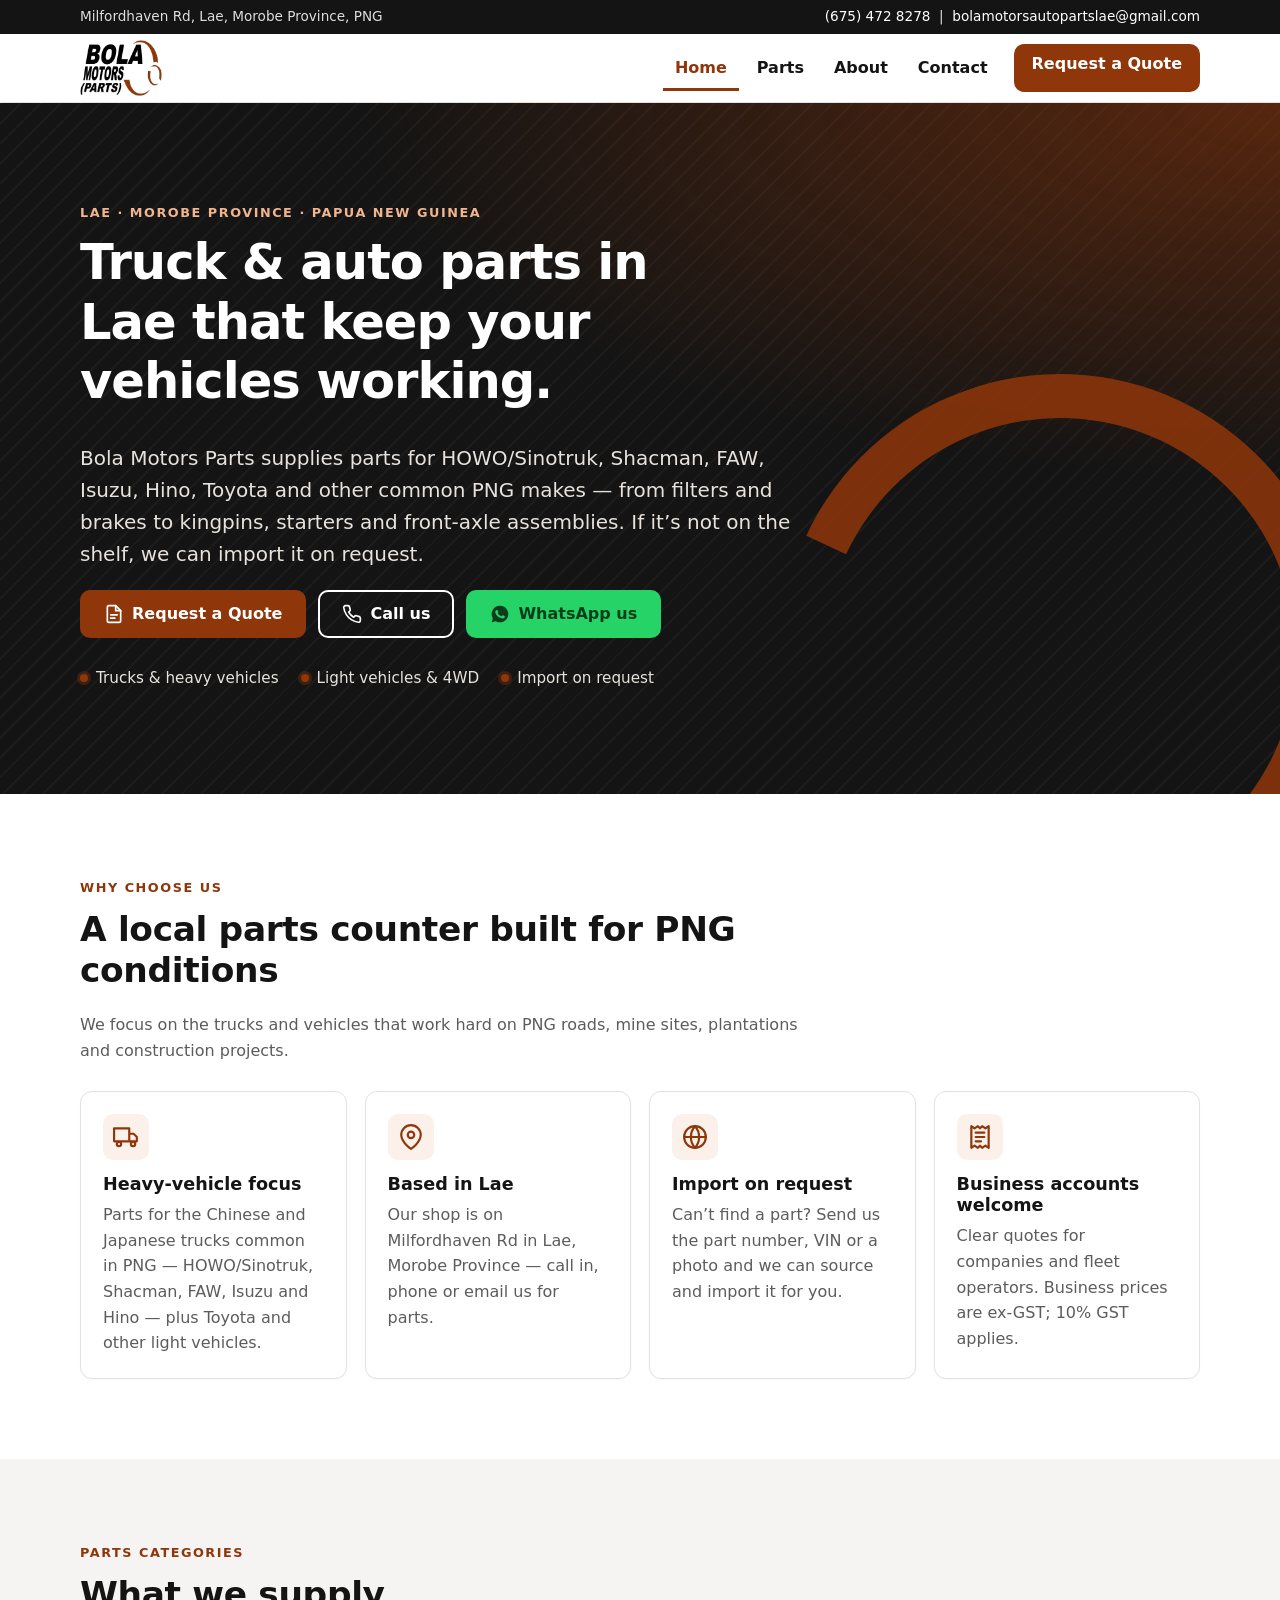
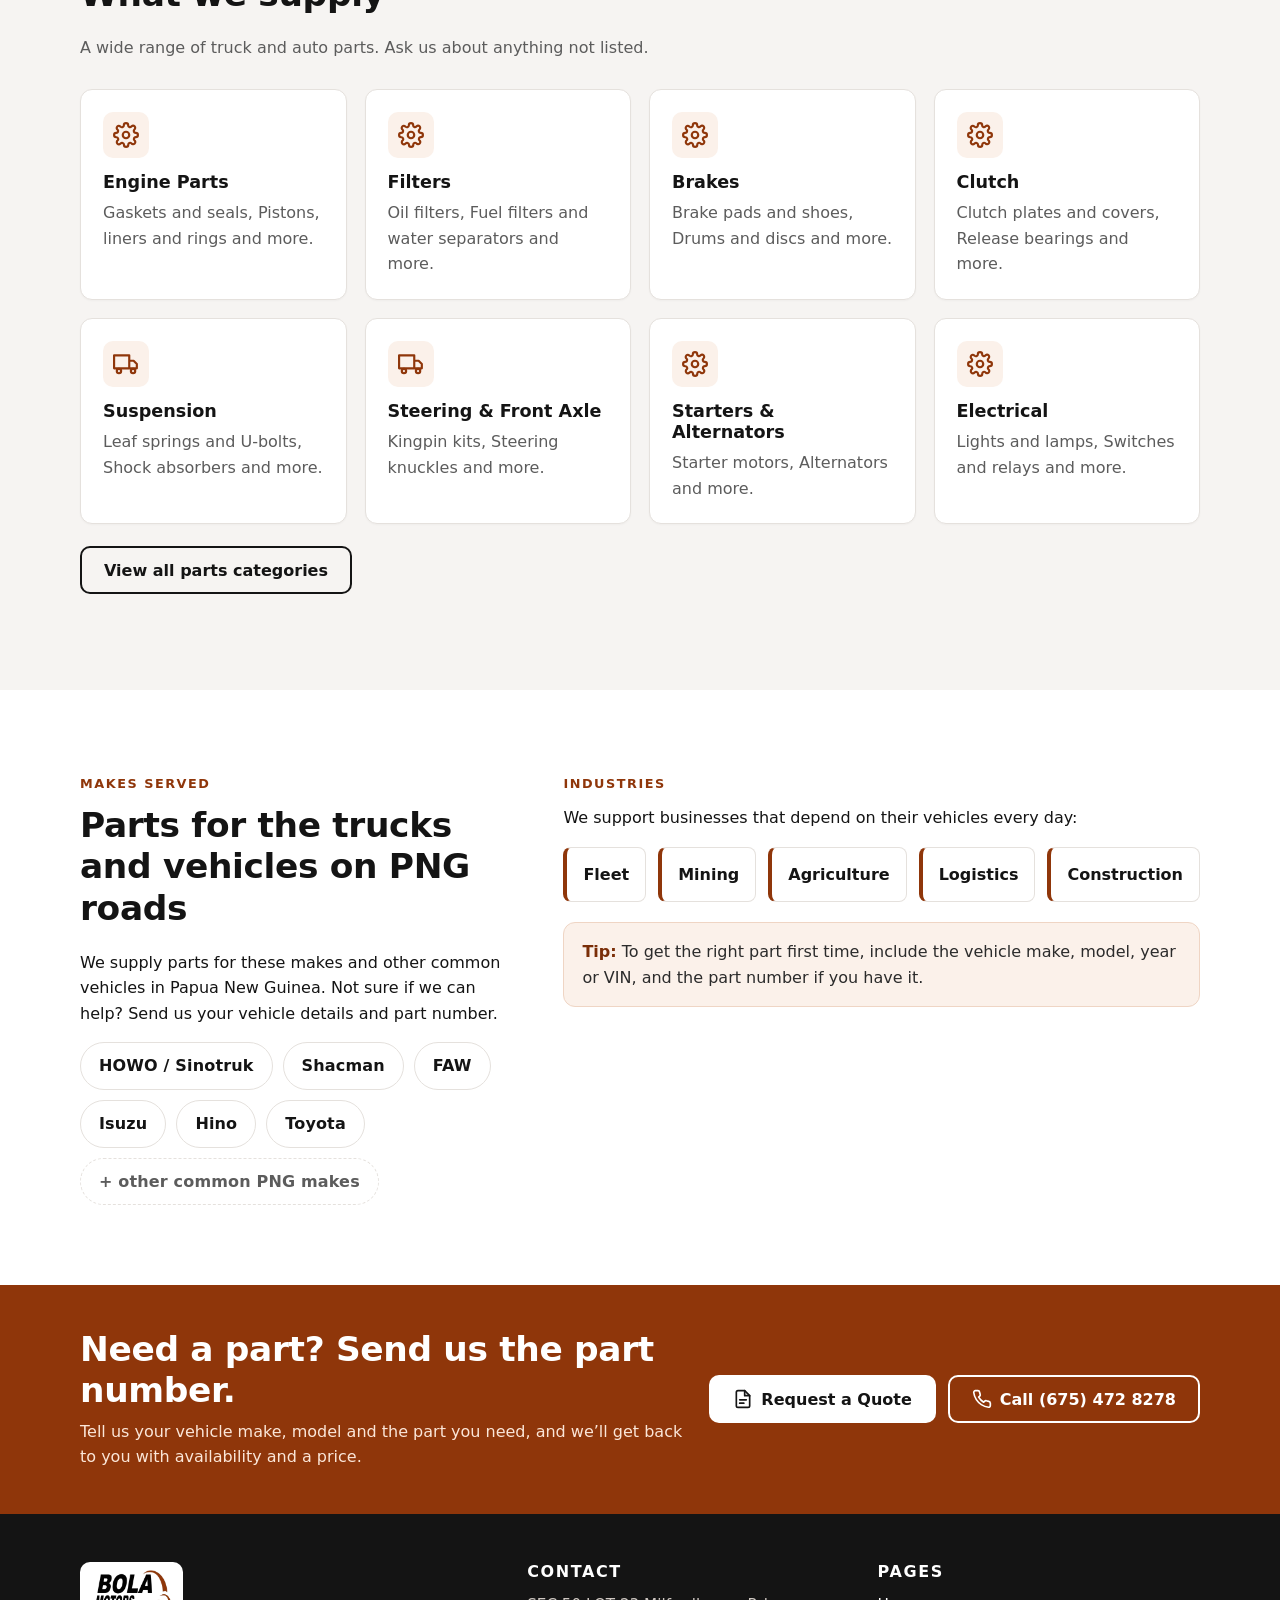
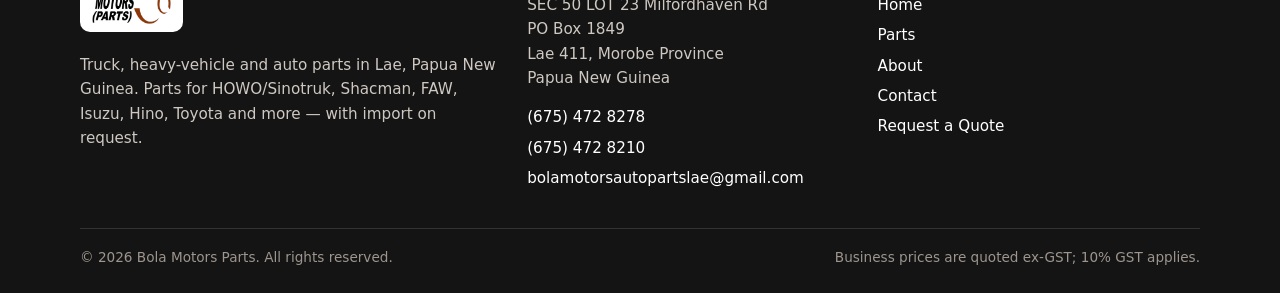
<file: index.html>
<!DOCTYPE html>
<html lang="en">
<head>
<meta charset="utf-8">
<meta name="viewport" content="width=device-width, initial-scale=1">
<title>Bola Motors Parts | Truck &amp; Auto Parts in Lae, PNG</title>
<meta name="description" content="Truck, heavy-vehicle and auto parts in Lae, Papua New Guinea. HOWO/Sinotruk, Shacman, FAW, Isuzu, Hino and Toyota parts. Filters, brakes, clutch, suspension, kingpins and more. Request a quote today.">
<link rel="canonical" href="https://whj23china.github.io/bola-motors-parts/">
<meta name="theme-color" content="#8f360a">
<meta name="robots" content="index,follow">
<meta name="geo.region" content="PG-MPL">
<meta name="geo.placename" content="Lae">
<meta property="og:type" content="website">
<meta property="og:site_name" content="Bola Motors Parts">
<meta property="og:title" content="Bola Motors Parts | Truck &amp; Auto Parts in Lae, PNG">
<meta property="og:description" content="Truck, heavy-vehicle and auto parts in Lae, Papua New Guinea. HOWO/Sinotruk, Shacman, FAW, Isuzu, Hino and Toyota parts. Filters, brakes, clutch, suspension, kingpins and more. Request a quote today.">
<meta property="og:url" content="https://whj23china.github.io/bola-motors-parts/">
<meta property="og:image" content="https://whj23china.github.io/bola-motors-parts/assets/og-image.jpg">
<meta property="og:image:width" content="1200">
<meta property="og:image:height" content="630">
<meta property="og:image:alt" content="Bola Motors Parts logo">
<meta property="og:locale" content="en_PG">
<meta name="twitter:card" content="summary_large_image">
<meta name="twitter:title" content="Bola Motors Parts | Truck &amp; Auto Parts in Lae, PNG">
<meta name="twitter:description" content="Truck, heavy-vehicle and auto parts in Lae, Papua New Guinea. HOWO/Sinotruk, Shacman, FAW, Isuzu, Hino and Toyota parts. Filters, brakes, clutch, suspension, kingpins and more. Request a quote today.">
<meta name="twitter:image" content="https://whj23china.github.io/bola-motors-parts/assets/og-image.jpg">
<link rel="icon" href="favicon.ico" sizes="any">
<link rel="icon" type="image/png" sizes="32x32" href="assets/favicon-32.png">
<link rel="apple-touch-icon" href="apple-touch-icon.png">
<link rel="manifest" href="site.webmanifest">
<link rel="stylesheet" href="css/styles.css">
<script type="application/ld+json">{"@context": "https://schema.org", "@type": "AutoPartsStore", "@id": "https://whj23china.github.io/bola-motors-parts/#store", "name": "Bola Motors Parts", "url": "https://whj23china.github.io/bola-motors-parts/", "logo": "https://whj23china.github.io/bola-motors-parts/assets/logo.png", "image": "https://whj23china.github.io/bola-motors-parts/assets/og-image.jpg", "description": "Truck, heavy-vehicle and auto parts supplier in Lae, Papua New Guinea. Parts for HOWO/Sinotruk, Shacman, FAW, Isuzu, Hino, Toyota and other common makes. Import on request.", "telephone": ["+675 472 8278", "+675 472 8210"], "email": "bolamotorsautopartslae@gmail.com", "address": {"@type": "PostalAddress", "streetAddress": "SEC 50 LOT 23 Milfordhaven Rd", "postOfficeBoxNumber": "PO Box 1849", "addressLocality": "Lae", "addressRegion": "Morobe Province", "postalCode": "411", "addressCountry": "PG"}, "areaServed": {"@type": "Country", "name": "Papua New Guinea"}, "currenciesAccepted": "PGK", "openingHoursSpecification": [{"@type": "OpeningHoursSpecification", "dayOfWeek": ["Monday","Tuesday","Wednesday","Thursday","Friday","Saturday"], "opens": "08:00", "closes": "17:00"}], "hasMap": "https://www.google.com/maps/search/?api=1&query=Milfordhaven+Rd+Lae+Papua+New+Guinea", "contactPoint": [{"@type": "ContactPoint", "contactType": "sales", "telephone": "+675 472 8278", "email": "bolamotorsautopartslae@gmail.com", "areaServed": "PG", "availableLanguage": "English"}], "knowsAbout": ["Truck parts", "Heavy vehicle parts", "Auto parts", "HOWO Sinotruk parts", "Shacman parts", "FAW parts", "Isuzu parts", "Hino parts", "Toyota parts"]}</script>
</head>
<body>
<a class="skip-link" href="#main">Skip to main content</a>
<div class="topbar"><div class="container">
<span class="tb-loc">Milfordhaven Rd, Lae, Morobe Province, PNG</span>
<span><a href="tel:+6754728278">(675) 472 8278</a> &nbsp;|&nbsp; <a href="mailto:bolamotorsautopartslae@gmail.com">bolamotorsautopartslae@gmail.com</a></span>
</div></div>
<header class="site-header">
<div class="container">
<a class="brand" href="index.html" aria-label="Bola Motors Parts home">
<picture><source srcset="assets/logo.webp" type="image/webp"><img src="assets/logo.png" alt="Bola Motors (Parts)" width="520" height="356"></picture>
</a>
<button class="nav-toggle" type="button" aria-expanded="false" aria-controls="site-nav"><span class="bars" aria-hidden="true"></span><span>Menu</span></button>
<nav id="site-nav" class="site-nav" aria-label="Main">
<ul>
<li><a href="index.html" aria-current="page">Home</a></li><li><a href="parts.html">Parts</a></li><li><a href="about.html">About</a></li><li><a href="contact.html">Contact</a></li>
<li class="nav-cta"><a class="btn btn-primary" href="quote.html">Request a Quote</a></li>
</ul>
</nav>
</div>
</header>
<main id="main">
<section class="hero" aria-labelledby="hero-title">
<div class="container">
<span class="eyebrow">Lae &middot; Morobe Province &middot; Papua New Guinea</span>
<h1 id="hero-title">Truck &amp; auto parts in Lae that keep your vehicles working.</h1>
<p class="lead">Bola Motors Parts supplies parts for HOWO/Sinotruk, Shacman, FAW, Isuzu, Hino, Toyota and other common PNG makes &mdash; from filters and brakes to kingpins, starters and front-axle assemblies. If it&rsquo;s not on the shelf, we can import it on request.</p>
<div class="btn-row">
<a class="btn btn-primary" href="quote.html"><svg viewBox="0 0 24 24" fill="none" stroke="currentColor" stroke-width="2" stroke-linecap="round" stroke-linejoin="round" aria-hidden="true"><path d="M14 2H6a2 2 0 0 0-2 2v16a2 2 0 0 0 2 2h12a2 2 0 0 0 2-2V8z"/><path d="M14 2v6h6M8 13h8M8 17h5"/></svg>Request a Quote</a>
<a class="btn btn-ghost-light" href="tel:+6754728278"><svg viewBox="0 0 24 24" fill="none" stroke="currentColor" stroke-width="2" stroke-linecap="round" stroke-linejoin="round" aria-hidden="true"><path d="M22 16.9v3a2 2 0 0 1-2.2 2 19.8 19.8 0 0 1-8.6-3.1 19.5 19.5 0 0 1-6-6A19.8 19.8 0 0 1 2.1 4.2 2 2 0 0 1 4.1 2h3a2 2 0 0 1 2 1.7c.1.9.4 1.8.7 2.7a2 2 0 0 1-.5 2.1L8 9.8a16 16 0 0 0 6 6l1.3-1.3a2 2 0 0 1 2.1-.4c.9.3 1.8.6 2.7.7a2 2 0 0 1 1.7 2z"/></svg>Call us</a>
<a class="btn btn-wa" href="https://wa.me/67579798583?text=Hello%20Bola%20Motors%20Parts%2C%20I%27d%20like%20a%20quote." target="_blank" rel="noopener"><svg viewBox="0 0 24 24" fill="currentColor" aria-hidden="true"><path d="M12 2a10 10 0 0 0-8.6 15.1L2 22l5-1.3A10 10 0 1 0 12 2zm5.2 14.1c-.2.6-1.3 1.2-1.8 1.2-.5.1-1 .2-3.3-.7-2.8-1.1-4.5-3.9-4.7-4.1-.1-.2-1.1-1.5-1.1-2.8s.7-2 1-2.3c.2-.3.5-.3.7-.3h.5c.2 0 .4 0 .6.5l.8 1.9c.1.2.1.3 0 .5l-.4.5c-.1.1-.3.3-.1.6.2.3.8 1.3 1.7 2.1 1.1 1 2.1 1.3 2.4 1.5.3.1.4.1.6-.1l.8-1c.2-.2.3-.2.6-.1l1.8.9c.3.1.5.2.5.3.1.2.1.8-.1 1.4z"/></svg>WhatsApp us</a>
</div>
<ul class="hero-facts">
<li>Trucks &amp; heavy vehicles</li>
<li>Light vehicles &amp; 4WD</li>
<li>Import on request</li>
</ul>
</div>
</section>

<section class="section" aria-labelledby="why-title">
<div class="container">
<div class="section-head">
<span class="eyebrow">Why choose us</span>
<h2 id="why-title">A local parts counter built for PNG conditions</h2>
<p>We focus on the trucks and vehicles that work hard on PNG roads, mine sites, plantations and construction projects.</p>
</div>
<div class="grid grid-4">
<div class="card"><div class="icon"><svg viewBox="0 0 24 24" fill="none" stroke="currentColor" stroke-width="2" stroke-linecap="round" stroke-linejoin="round" aria-hidden="true"><path d="M1 4h14v12H1zM15 9h4l3 3v4h-7"/><circle cx="5.5" cy="18.5" r="2"/><circle cx="18.5" cy="18.5" r="2"/></svg></div><h3>Heavy-vehicle focus</h3><p>Parts for the Chinese and Japanese trucks common in PNG &mdash; HOWO/Sinotruk, Shacman, FAW, Isuzu and Hino &mdash; plus Toyota and other light vehicles.</p></div>
<div class="card"><div class="icon"><svg viewBox="0 0 24 24" fill="none" stroke="currentColor" stroke-width="2" stroke-linecap="round" stroke-linejoin="round" aria-hidden="true"><path d="M21 10c0 7-9 13-9 13S3 17 3 10a9 9 0 0 1 18 0z"/><circle cx="12" cy="10" r="3"/></svg></div><h3>Based in Lae</h3><p>Our shop is on Milfordhaven Rd in Lae, Morobe Province &mdash; call in, phone or email us for parts.</p></div>
<div class="card"><div class="icon"><svg viewBox="0 0 24 24" fill="none" stroke="currentColor" stroke-width="2" stroke-linecap="round" stroke-linejoin="round" aria-hidden="true"><circle cx="12" cy="12" r="10"/><path d="M2 12h20M12 2a15 15 0 0 1 0 20 15 15 0 0 1 0-20z"/></svg></div><h3>Import on request</h3><p>Can&rsquo;t find a part? Send us the part number, VIN or a photo and we can source and import it for you.</p></div>
<div class="card"><div class="icon"><svg viewBox="0 0 24 24" fill="none" stroke="currentColor" stroke-width="2" stroke-linecap="round" stroke-linejoin="round" aria-hidden="true"><path d="M4 2v20l3-2 3 2 2-2 2 2 3-2 3 2V2l-3 2-3-2-2 2-2-2-3 2z"/><path d="M8 8h8M8 12h8M8 16h5"/></svg></div><h3>Business accounts welcome</h3><p>Clear quotes for companies and fleet operators. Business prices are ex-GST; 10% GST applies.</p></div>
</div>
</div>
</section>

<section class="section section-alt" aria-labelledby="cats-title">
<div class="container">
<div class="section-head">
<span class="eyebrow">Parts categories</span>
<h2 id="cats-title">What we supply</h2>
<p>A wide range of truck and auto parts. Ask us about anything not listed.</p>
</div>
<div class="grid grid-4">
<a class="card" href="parts.html#engine"><div class="icon"><svg viewBox="0 0 24 24" fill="none" stroke="currentColor" stroke-width="2" stroke-linecap="round" stroke-linejoin="round" aria-hidden="true"><circle cx="12" cy="12" r="3"/><path d="M19.4 15a1.7 1.7 0 0 0 .3 1.8l.1.1a2 2 0 1 1-2.8 2.8l-.1-.1a1.7 1.7 0 0 0-1.8-.3 1.7 1.7 0 0 0-1 1.5V21a2 2 0 1 1-4 0v-.1a1.7 1.7 0 0 0-1.1-1.5 1.7 1.7 0 0 0-1.8.3l-.1.1a2 2 0 1 1-2.8-2.8l.1-.1a1.7 1.7 0 0 0 .3-1.8 1.7 1.7 0 0 0-1.5-1H3a2 2 0 1 1 0-4h.1a1.7 1.7 0 0 0 1.5-1.1 1.7 1.7 0 0 0-.3-1.8l-.1-.1a2 2 0 1 1 2.8-2.8l.1.1a1.7 1.7 0 0 0 1.8.3H9a1.7 1.7 0 0 0 1-1.5V3a2 2 0 1 1 4 0v.1a1.7 1.7 0 0 0 1 1.5 1.7 1.7 0 0 0 1.8-.3l.1-.1a2 2 0 1 1 2.8 2.8l-.1.1a1.7 1.7 0 0 0-.3 1.8V9a1.7 1.7 0 0 0 1.5 1H21a2 2 0 1 1 0 4h-.1a1.7 1.7 0 0 0-1.5 1z"/></svg></div><h3>Engine Parts</h3><p>Gaskets and seals, Pistons, liners and rings and more.</p></a><a class="card" href="parts.html#filters"><div class="icon"><svg viewBox="0 0 24 24" fill="none" stroke="currentColor" stroke-width="2" stroke-linecap="round" stroke-linejoin="round" aria-hidden="true"><circle cx="12" cy="12" r="3"/><path d="M19.4 15a1.7 1.7 0 0 0 .3 1.8l.1.1a2 2 0 1 1-2.8 2.8l-.1-.1a1.7 1.7 0 0 0-1.8-.3 1.7 1.7 0 0 0-1 1.5V21a2 2 0 1 1-4 0v-.1a1.7 1.7 0 0 0-1.1-1.5 1.7 1.7 0 0 0-1.8.3l-.1.1a2 2 0 1 1-2.8-2.8l.1-.1a1.7 1.7 0 0 0 .3-1.8 1.7 1.7 0 0 0-1.5-1H3a2 2 0 1 1 0-4h.1a1.7 1.7 0 0 0 1.5-1.1 1.7 1.7 0 0 0-.3-1.8l-.1-.1a2 2 0 1 1 2.8-2.8l.1.1a1.7 1.7 0 0 0 1.8.3H9a1.7 1.7 0 0 0 1-1.5V3a2 2 0 1 1 4 0v.1a1.7 1.7 0 0 0 1 1.5 1.7 1.7 0 0 0 1.8-.3l.1-.1a2 2 0 1 1 2.8 2.8l-.1.1a1.7 1.7 0 0 0-.3 1.8V9a1.7 1.7 0 0 0 1.5 1H21a2 2 0 1 1 0 4h-.1a1.7 1.7 0 0 0-1.5 1z"/></svg></div><h3>Filters</h3><p>Oil filters, Fuel filters and water separators and more.</p></a><a class="card" href="parts.html#brakes"><div class="icon"><svg viewBox="0 0 24 24" fill="none" stroke="currentColor" stroke-width="2" stroke-linecap="round" stroke-linejoin="round" aria-hidden="true"><circle cx="12" cy="12" r="3"/><path d="M19.4 15a1.7 1.7 0 0 0 .3 1.8l.1.1a2 2 0 1 1-2.8 2.8l-.1-.1a1.7 1.7 0 0 0-1.8-.3 1.7 1.7 0 0 0-1 1.5V21a2 2 0 1 1-4 0v-.1a1.7 1.7 0 0 0-1.1-1.5 1.7 1.7 0 0 0-1.8.3l-.1.1a2 2 0 1 1-2.8-2.8l.1-.1a1.7 1.7 0 0 0 .3-1.8 1.7 1.7 0 0 0-1.5-1H3a2 2 0 1 1 0-4h.1a1.7 1.7 0 0 0 1.5-1.1 1.7 1.7 0 0 0-.3-1.8l-.1-.1a2 2 0 1 1 2.8-2.8l.1.1a1.7 1.7 0 0 0 1.8.3H9a1.7 1.7 0 0 0 1-1.5V3a2 2 0 1 1 4 0v.1a1.7 1.7 0 0 0 1 1.5 1.7 1.7 0 0 0 1.8-.3l.1-.1a2 2 0 1 1 2.8 2.8l-.1.1a1.7 1.7 0 0 0-.3 1.8V9a1.7 1.7 0 0 0 1.5 1H21a2 2 0 1 1 0 4h-.1a1.7 1.7 0 0 0-1.5 1z"/></svg></div><h3>Brakes</h3><p>Brake pads and shoes, Drums and discs and more.</p></a><a class="card" href="parts.html#clutch"><div class="icon"><svg viewBox="0 0 24 24" fill="none" stroke="currentColor" stroke-width="2" stroke-linecap="round" stroke-linejoin="round" aria-hidden="true"><circle cx="12" cy="12" r="3"/><path d="M19.4 15a1.7 1.7 0 0 0 .3 1.8l.1.1a2 2 0 1 1-2.8 2.8l-.1-.1a1.7 1.7 0 0 0-1.8-.3 1.7 1.7 0 0 0-1 1.5V21a2 2 0 1 1-4 0v-.1a1.7 1.7 0 0 0-1.1-1.5 1.7 1.7 0 0 0-1.8.3l-.1.1a2 2 0 1 1-2.8-2.8l.1-.1a1.7 1.7 0 0 0 .3-1.8 1.7 1.7 0 0 0-1.5-1H3a2 2 0 1 1 0-4h.1a1.7 1.7 0 0 0 1.5-1.1 1.7 1.7 0 0 0-.3-1.8l-.1-.1a2 2 0 1 1 2.8-2.8l.1.1a1.7 1.7 0 0 0 1.8.3H9a1.7 1.7 0 0 0 1-1.5V3a2 2 0 1 1 4 0v.1a1.7 1.7 0 0 0 1 1.5 1.7 1.7 0 0 0 1.8-.3l.1-.1a2 2 0 1 1 2.8 2.8l-.1.1a1.7 1.7 0 0 0-.3 1.8V9a1.7 1.7 0 0 0 1.5 1H21a2 2 0 1 1 0 4h-.1a1.7 1.7 0 0 0-1.5 1z"/></svg></div><h3>Clutch</h3><p>Clutch plates and covers, Release bearings and more.</p></a><a class="card" href="parts.html#suspension"><div class="icon"><svg viewBox="0 0 24 24" fill="none" stroke="currentColor" stroke-width="2" stroke-linecap="round" stroke-linejoin="round" aria-hidden="true"><path d="M1 4h14v12H1zM15 9h4l3 3v4h-7"/><circle cx="5.5" cy="18.5" r="2"/><circle cx="18.5" cy="18.5" r="2"/></svg></div><h3>Suspension</h3><p>Leaf springs and U-bolts, Shock absorbers and more.</p></a><a class="card" href="parts.html#steering"><div class="icon"><svg viewBox="0 0 24 24" fill="none" stroke="currentColor" stroke-width="2" stroke-linecap="round" stroke-linejoin="round" aria-hidden="true"><path d="M1 4h14v12H1zM15 9h4l3 3v4h-7"/><circle cx="5.5" cy="18.5" r="2"/><circle cx="18.5" cy="18.5" r="2"/></svg></div><h3>Steering &amp; Front Axle</h3><p>Kingpin kits, Steering knuckles and more.</p></a><a class="card" href="parts.html#starters"><div class="icon"><svg viewBox="0 0 24 24" fill="none" stroke="currentColor" stroke-width="2" stroke-linecap="round" stroke-linejoin="round" aria-hidden="true"><circle cx="12" cy="12" r="3"/><path d="M19.4 15a1.7 1.7 0 0 0 .3 1.8l.1.1a2 2 0 1 1-2.8 2.8l-.1-.1a1.7 1.7 0 0 0-1.8-.3 1.7 1.7 0 0 0-1 1.5V21a2 2 0 1 1-4 0v-.1a1.7 1.7 0 0 0-1.1-1.5 1.7 1.7 0 0 0-1.8.3l-.1.1a2 2 0 1 1-2.8-2.8l.1-.1a1.7 1.7 0 0 0 .3-1.8 1.7 1.7 0 0 0-1.5-1H3a2 2 0 1 1 0-4h.1a1.7 1.7 0 0 0 1.5-1.1 1.7 1.7 0 0 0-.3-1.8l-.1-.1a2 2 0 1 1 2.8-2.8l.1.1a1.7 1.7 0 0 0 1.8.3H9a1.7 1.7 0 0 0 1-1.5V3a2 2 0 1 1 4 0v.1a1.7 1.7 0 0 0 1 1.5 1.7 1.7 0 0 0 1.8-.3l.1-.1a2 2 0 1 1 2.8 2.8l-.1.1a1.7 1.7 0 0 0-.3 1.8V9a1.7 1.7 0 0 0 1.5 1H21a2 2 0 1 1 0 4h-.1a1.7 1.7 0 0 0-1.5 1z"/></svg></div><h3>Starters &amp; Alternators</h3><p>Starter motors, Alternators and more.</p></a><a class="card" href="parts.html#electrical"><div class="icon"><svg viewBox="0 0 24 24" fill="none" stroke="currentColor" stroke-width="2" stroke-linecap="round" stroke-linejoin="round" aria-hidden="true"><circle cx="12" cy="12" r="3"/><path d="M19.4 15a1.7 1.7 0 0 0 .3 1.8l.1.1a2 2 0 1 1-2.8 2.8l-.1-.1a1.7 1.7 0 0 0-1.8-.3 1.7 1.7 0 0 0-1 1.5V21a2 2 0 1 1-4 0v-.1a1.7 1.7 0 0 0-1.1-1.5 1.7 1.7 0 0 0-1.8.3l-.1.1a2 2 0 1 1-2.8-2.8l.1-.1a1.7 1.7 0 0 0 .3-1.8 1.7 1.7 0 0 0-1.5-1H3a2 2 0 1 1 0-4h.1a1.7 1.7 0 0 0 1.5-1.1 1.7 1.7 0 0 0-.3-1.8l-.1-.1a2 2 0 1 1 2.8-2.8l.1.1a1.7 1.7 0 0 0 1.8.3H9a1.7 1.7 0 0 0 1-1.5V3a2 2 0 1 1 4 0v.1a1.7 1.7 0 0 0 1 1.5 1.7 1.7 0 0 0 1.8-.3l.1-.1a2 2 0 1 1 2.8 2.8l-.1.1a1.7 1.7 0 0 0-.3 1.8V9a1.7 1.7 0 0 0 1.5 1H21a2 2 0 1 1 0 4h-.1a1.7 1.7 0 0 0-1.5 1z"/></svg></div><h3>Electrical</h3><p>Lights and lamps, Switches and relays and more.</p></a>
</div>
<p style="margin-top:22px"><a class="btn btn-outline" href="parts.html">View all parts categories</a></p>
</div>
</section>

<section class="section" aria-labelledby="makes-title">
<div class="container split">
<div>
<span class="eyebrow">Makes served</span>
<h2 id="makes-title">Parts for the trucks and vehicles on PNG roads</h2>
<p>We supply parts for these makes and other common vehicles in Papua New Guinea. Not sure if we can help? Send us your vehicle details and part number.</p>
<ul class="makes" aria-label="Vehicle makes">
<li>HOWO / Sinotruk</li><li>Shacman</li><li>FAW</li><li>Isuzu</li><li>Hino</li><li>Toyota</li>
<li class="more">+ other common PNG makes</li>
</ul>
</div>
<div>
<span class="eyebrow">Industries</span>
<h2 class="sr-only">Industries we serve</h2>
<p>We support businesses that depend on their vehicles every day:</p>
<div class="industries">
<div>Fleet</div><div>Mining</div><div>Agriculture</div><div>Logistics</div><div>Construction</div>
</div>
<p class="note" style="margin-top:20px"><strong>Tip:</strong> To get the right part first time, include the vehicle make, model, year or VIN, and the part number if you have it.</p>
</div>
</div>
</section>
</main>
<section class="cta-band" aria-labelledby="cta-title">
<div class="container">
<div>
<h2 id="cta-title">Need a part? Send us the part number.</h2>
<p>Tell us your vehicle make, model and the part you need, and we&rsquo;ll get back to you with availability and a price.</p>
</div>
<div class="btn-row">
<a class="btn btn-light" href="quote.html"><svg viewBox="0 0 24 24" fill="none" stroke="currentColor" stroke-width="2" stroke-linecap="round" stroke-linejoin="round" aria-hidden="true"><path d="M14 2H6a2 2 0 0 0-2 2v16a2 2 0 0 0 2 2h12a2 2 0 0 0 2-2V8z"/><path d="M14 2v6h6M8 13h8M8 17h5"/></svg>Request a Quote</a>
<a class="btn btn-ghost-light" href="tel:+6754728278"><svg viewBox="0 0 24 24" fill="none" stroke="currentColor" stroke-width="2" stroke-linecap="round" stroke-linejoin="round" aria-hidden="true"><path d="M22 16.9v3a2 2 0 0 1-2.2 2 19.8 19.8 0 0 1-8.6-3.1 19.5 19.5 0 0 1-6-6A19.8 19.8 0 0 1 2.1 4.2 2 2 0 0 1 4.1 2h3a2 2 0 0 1 2 1.7c.1.9.4 1.8.7 2.7a2 2 0 0 1-.5 2.1L8 9.8a16 16 0 0 0 6 6l1.3-1.3a2 2 0 0 1 2.1-.4c.9.3 1.8.6 2.7.7a2 2 0 0 1 1.7 2z"/></svg>Call (675) 472 8278</a>
</div>
</div>
</section>
<footer class="site-footer">
<div class="container">
<div class="footer-grid">
<div>
<span class="footer-logo"><img src="assets/logo.png" alt="Bola Motors (Parts)" width="520" height="356"></span>
<p>Truck, heavy-vehicle and auto parts in Lae, Papua New Guinea. Parts for HOWO/Sinotruk, Shacman, FAW, Isuzu, Hino, Toyota and more &mdash; with import on request.</p>
</div>
<div>
<h2>Contact</h2>
<address>
<p>SEC 50 LOT 23 Milfordhaven Rd<br>PO Box 1849<br>Lae 411, Morobe Province<br>Papua New Guinea</p>
<ul>
<li><a href="tel:+6754728278">(675) 472 8278</a></li>
<li><a href="tel:+6754728210">(675) 472 8210</a></li>
<li><a href="mailto:bolamotorsautopartslae@gmail.com">bolamotorsautopartslae@gmail.com</a></li>
</ul>
</address>
</div>
<div>
<h2>Pages</h2>
<ul>
<li><a href="index.html">Home</a></li><li><a href="parts.html">Parts</a></li><li><a href="about.html">About</a></li><li><a href="contact.html">Contact</a></li>
<li><a href="quote.html">Request a Quote</a></li>
</ul>
</div>
</div>
<div class="footer-bottom">
<span>&copy; <span data-year>2026</span> Bola Motors Parts. All rights reserved.</span>
<span>Business prices are quoted ex-GST; 10% GST applies.</span>
</div>
</div>
</footer>
<div class="mobile-bar" role="navigation" aria-label="Quick actions">
<a class="btn btn-dark" href="tel:+6754728278"><svg viewBox="0 0 24 24" fill="none" stroke="currentColor" stroke-width="2" stroke-linecap="round" stroke-linejoin="round" aria-hidden="true"><path d="M22 16.9v3a2 2 0 0 1-2.2 2 19.8 19.8 0 0 1-8.6-3.1 19.5 19.5 0 0 1-6-6A19.8 19.8 0 0 1 2.1 4.2 2 2 0 0 1 4.1 2h3a2 2 0 0 1 2 1.7c.1.9.4 1.8.7 2.7a2 2 0 0 1-.5 2.1L8 9.8a16 16 0 0 0 6 6l1.3-1.3a2 2 0 0 1 2.1-.4c.9.3 1.8.6 2.7.7a2 2 0 0 1 1.7 2z"/></svg>Call us</a>
<a class="btn btn-wa" href="https://wa.me/67579798583?text=Hello%20Bola%20Motors%20Parts%2C%20I%27d%20like%20a%20quote." target="_blank" rel="noopener"><svg viewBox="0 0 24 24" fill="currentColor" aria-hidden="true"><path d="M12 2a10 10 0 0 0-8.6 15.1L2 22l5-1.3A10 10 0 1 0 12 2zm5.2 14.1c-.2.6-1.3 1.2-1.8 1.2-.5.1-1 .2-3.3-.7-2.8-1.1-4.5-3.9-4.7-4.1-.1-.2-1.1-1.5-1.1-2.8s.7-2 1-2.3c.2-.3.5-.3.7-.3h.5c.2 0 .4 0 .6.5l.8 1.9c.1.2.1.3 0 .5l-.4.5c-.1.1-.3.3-.1.6.2.3.8 1.3 1.7 2.1 1.1 1 2.1 1.3 2.4 1.5.3.1.4.1.6-.1l.8-1c.2-.2.3-.2.6-.1l1.8.9c.3.1.5.2.5.3.1.2.1.8-.1 1.4z"/></svg>WhatsApp</a>
<a class="btn btn-primary" href="quote.html"><svg viewBox="0 0 24 24" fill="none" stroke="currentColor" stroke-width="2" stroke-linecap="round" stroke-linejoin="round" aria-hidden="true"><path d="M14 2H6a2 2 0 0 0-2 2v16a2 2 0 0 0 2 2h12a2 2 0 0 0 2-2V8z"/><path d="M14 2v6h6M8 13h8M8 17h5"/></svg>Get a Quote</a>
</div>
<script src="js/main.js" defer></script>
</body>
</html>
</file>
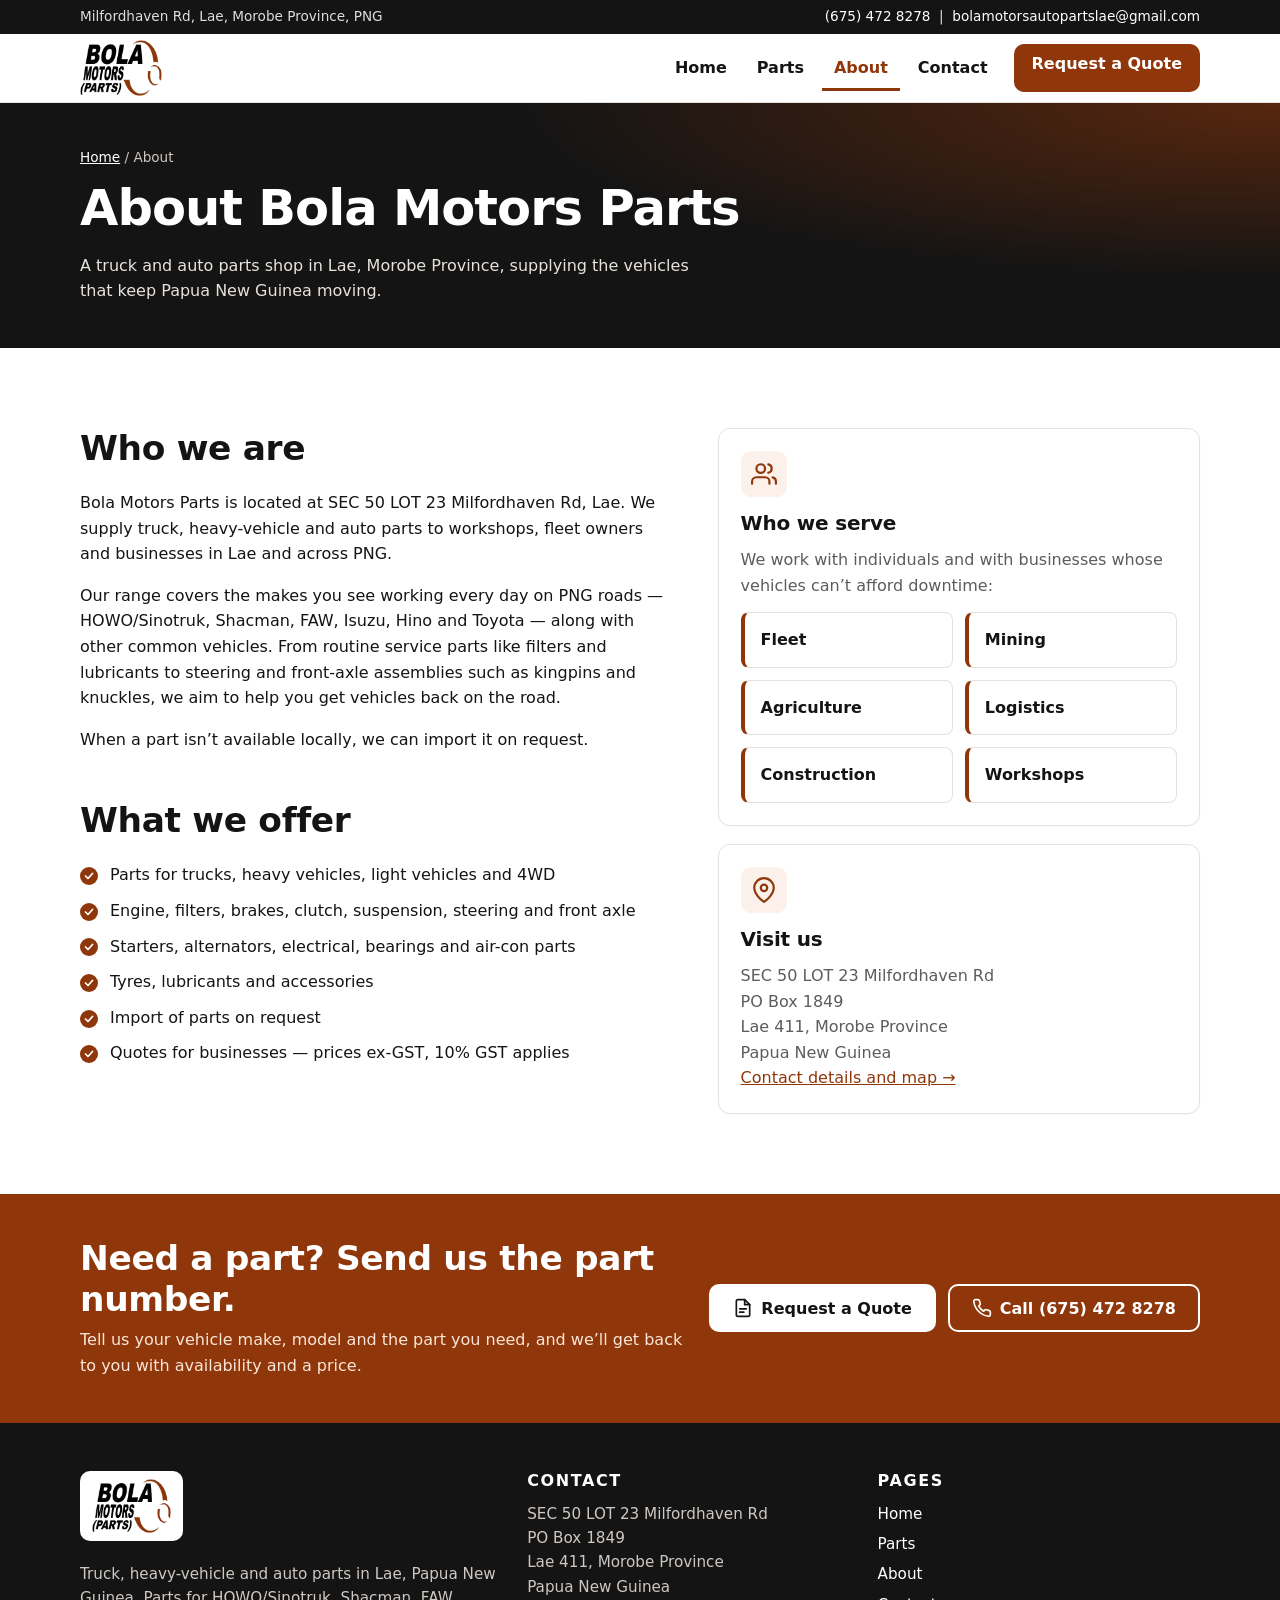
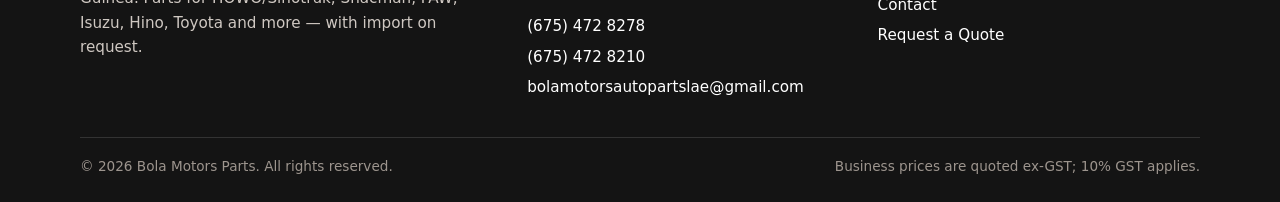
<file: about.html>
<!DOCTYPE html>
<html lang="en">
<head>
<meta charset="utf-8">
<meta name="viewport" content="width=device-width, initial-scale=1">
<title>About Us | Bola Motors Parts, Lae PNG</title>
<meta name="description" content="Bola Motors Parts is a truck and auto parts shop on Milfordhaven Rd, Lae, supplying parts to fleet, mining, agriculture, logistics and construction customers across PNG.">
<link rel="canonical" href="https://whj23china.github.io/bola-motors-parts/about.html">
<meta name="theme-color" content="#8f360a">
<meta name="robots" content="index,follow">
<meta name="geo.region" content="PG-MPL">
<meta name="geo.placename" content="Lae">
<meta property="og:type" content="website">
<meta property="og:site_name" content="Bola Motors Parts">
<meta property="og:title" content="About Us | Bola Motors Parts, Lae PNG">
<meta property="og:description" content="Bola Motors Parts is a truck and auto parts shop on Milfordhaven Rd, Lae, supplying parts to fleet, mining, agriculture, logistics and construction customers across PNG.">
<meta property="og:url" content="https://whj23china.github.io/bola-motors-parts/about.html">
<meta property="og:image" content="https://whj23china.github.io/bola-motors-parts/assets/og-image.jpg">
<meta property="og:image:width" content="1200">
<meta property="og:image:height" content="630">
<meta property="og:image:alt" content="Bola Motors Parts logo">
<meta property="og:locale" content="en_PG">
<meta name="twitter:card" content="summary_large_image">
<meta name="twitter:title" content="About Us | Bola Motors Parts, Lae PNG">
<meta name="twitter:description" content="Bola Motors Parts is a truck and auto parts shop on Milfordhaven Rd, Lae, supplying parts to fleet, mining, agriculture, logistics and construction customers across PNG.">
<meta name="twitter:image" content="https://whj23china.github.io/bola-motors-parts/assets/og-image.jpg">
<link rel="icon" href="favicon.ico" sizes="any">
<link rel="icon" type="image/png" sizes="32x32" href="assets/favicon-32.png">
<link rel="apple-touch-icon" href="apple-touch-icon.png">
<link rel="manifest" href="site.webmanifest">
<link rel="stylesheet" href="css/styles.css">
</head>
<body>
<a class="skip-link" href="#main">Skip to main content</a>
<div class="topbar"><div class="container">
<span class="tb-loc">Milfordhaven Rd, Lae, Morobe Province, PNG</span>
<span><a href="tel:+6754728278">(675) 472 8278</a> &nbsp;|&nbsp; <a href="mailto:bolamotorsautopartslae@gmail.com">bolamotorsautopartslae@gmail.com</a></span>
</div></div>
<header class="site-header">
<div class="container">
<a class="brand" href="index.html" aria-label="Bola Motors Parts home">
<picture><source srcset="assets/logo.webp" type="image/webp"><img src="assets/logo.png" alt="Bola Motors (Parts)" width="520" height="356"></picture>
</a>
<button class="nav-toggle" type="button" aria-expanded="false" aria-controls="site-nav"><span class="bars" aria-hidden="true"></span><span>Menu</span></button>
<nav id="site-nav" class="site-nav" aria-label="Main">
<ul>
<li><a href="index.html">Home</a></li><li><a href="parts.html">Parts</a></li><li><a href="about.html" aria-current="page">About</a></li><li><a href="contact.html">Contact</a></li>
<li class="nav-cta"><a class="btn btn-primary" href="quote.html">Request a Quote</a></li>
</ul>
</nav>
</div>
</header>
<main id="main">
<section class="page-hero">
<div class="container">
<nav class="breadcrumb" aria-label="Breadcrumb"><a href="index.html">Home</a> / About</nav>
<h1>About Bola Motors Parts</h1>
<p>A truck and auto parts shop in Lae, Morobe Province, supplying the vehicles that keep Papua New Guinea moving.</p>
</div>
</section>
<section class="section">
<div class="container split">
<div>
<h2>Who we are</h2>
<p>Bola Motors Parts is located at SEC 50 LOT 23 Milfordhaven Rd, Lae. We supply truck, heavy-vehicle and auto parts to workshops, fleet owners and businesses in Lae and across PNG.</p>
<p>Our range covers the makes you see working every day on PNG roads &mdash; HOWO/Sinotruk, Shacman, FAW, Isuzu, Hino and Toyota &mdash; along with other common vehicles. From routine service parts like filters and lubricants to steering and front-axle assemblies such as kingpins and knuckles, we aim to help you get vehicles back on the road.</p>
<p>When a part isn&rsquo;t available locally, we can import it on request.</p>
<h2 style="margin-top:1.4em">What we offer</h2>
<ul class="check-list">
<li>Parts for trucks, heavy vehicles, light vehicles and 4WD</li>
<li>Engine, filters, brakes, clutch, suspension, steering and front axle</li>
<li>Starters, alternators, electrical, bearings and air-con parts</li>
<li>Tyres, lubricants and accessories</li>
<li>Import of parts on request</li>
<li>Quotes for businesses &mdash; prices ex-GST, 10% GST applies</li>
</ul>
</div>
<div>
<div class="card">
<div class="icon"><svg viewBox="0 0 24 24" fill="none" stroke="currentColor" stroke-width="2" stroke-linecap="round" stroke-linejoin="round" aria-hidden="true"><path d="M17 21v-2a4 4 0 0 0-4-4H5a4 4 0 0 0-4 4v2"/><circle cx="9" cy="7" r="4"/><path d="M23 21v-2a4 4 0 0 0-3-3.9M16 3.1a4 4 0 0 1 0 7.8"/></svg></div>
<h2 style="font-size:1.25rem">Who we serve</h2>
<p style="margin-bottom:14px">We work with individuals and with businesses whose vehicles can&rsquo;t afford downtime:</p>
<div class="industries" style="grid-template-columns:1fr 1fr">
<div>Fleet</div><div>Mining</div><div>Agriculture</div><div>Logistics</div><div>Construction</div><div>Workshops</div>
</div>
</div>
<div class="card" style="margin-top:18px">
<div class="icon"><svg viewBox="0 0 24 24" fill="none" stroke="currentColor" stroke-width="2" stroke-linecap="round" stroke-linejoin="round" aria-hidden="true"><path d="M21 10c0 7-9 13-9 13S3 17 3 10a9 9 0 0 1 18 0z"/><circle cx="12" cy="10" r="3"/></svg></div>
<h2 style="font-size:1.25rem">Visit us</h2>
<address><p>SEC 50 LOT 23 Milfordhaven Rd<br>PO Box 1849<br>Lae 411, Morobe Province<br>Papua New Guinea</p></address>
<p><a href="contact.html">Contact details and map &rarr;</a></p>
</div>
</div>
</div>
</section>
</main>
<section class="cta-band" aria-labelledby="cta-title">
<div class="container">
<div>
<h2 id="cta-title">Need a part? Send us the part number.</h2>
<p>Tell us your vehicle make, model and the part you need, and we&rsquo;ll get back to you with availability and a price.</p>
</div>
<div class="btn-row">
<a class="btn btn-light" href="quote.html"><svg viewBox="0 0 24 24" fill="none" stroke="currentColor" stroke-width="2" stroke-linecap="round" stroke-linejoin="round" aria-hidden="true"><path d="M14 2H6a2 2 0 0 0-2 2v16a2 2 0 0 0 2 2h12a2 2 0 0 0 2-2V8z"/><path d="M14 2v6h6M8 13h8M8 17h5"/></svg>Request a Quote</a>
<a class="btn btn-ghost-light" href="tel:+6754728278"><svg viewBox="0 0 24 24" fill="none" stroke="currentColor" stroke-width="2" stroke-linecap="round" stroke-linejoin="round" aria-hidden="true"><path d="M22 16.9v3a2 2 0 0 1-2.2 2 19.8 19.8 0 0 1-8.6-3.1 19.5 19.5 0 0 1-6-6A19.8 19.8 0 0 1 2.1 4.2 2 2 0 0 1 4.1 2h3a2 2 0 0 1 2 1.7c.1.9.4 1.8.7 2.7a2 2 0 0 1-.5 2.1L8 9.8a16 16 0 0 0 6 6l1.3-1.3a2 2 0 0 1 2.1-.4c.9.3 1.8.6 2.7.7a2 2 0 0 1 1.7 2z"/></svg>Call (675) 472 8278</a>
</div>
</div>
</section>
<footer class="site-footer">
<div class="container">
<div class="footer-grid">
<div>
<span class="footer-logo"><img src="assets/logo.png" alt="Bola Motors (Parts)" width="520" height="356"></span>
<p>Truck, heavy-vehicle and auto parts in Lae, Papua New Guinea. Parts for HOWO/Sinotruk, Shacman, FAW, Isuzu, Hino, Toyota and more &mdash; with import on request.</p>
</div>
<div>
<h2>Contact</h2>
<address>
<p>SEC 50 LOT 23 Milfordhaven Rd<br>PO Box 1849<br>Lae 411, Morobe Province<br>Papua New Guinea</p>
<ul>
<li><a href="tel:+6754728278">(675) 472 8278</a></li>
<li><a href="tel:+6754728210">(675) 472 8210</a></li>
<li><a href="mailto:bolamotorsautopartslae@gmail.com">bolamotorsautopartslae@gmail.com</a></li>
</ul>
</address>
</div>
<div>
<h2>Pages</h2>
<ul>
<li><a href="index.html">Home</a></li><li><a href="parts.html">Parts</a></li><li><a href="about.html">About</a></li><li><a href="contact.html">Contact</a></li>
<li><a href="quote.html">Request a Quote</a></li>
</ul>
</div>
</div>
<div class="footer-bottom">
<span>&copy; <span data-year>2026</span> Bola Motors Parts. All rights reserved.</span>
<span>Business prices are quoted ex-GST; 10% GST applies.</span>
</div>
</div>
</footer>
<div class="mobile-bar" role="navigation" aria-label="Quick actions">
<a class="btn btn-dark" href="tel:+6754728278"><svg viewBox="0 0 24 24" fill="none" stroke="currentColor" stroke-width="2" stroke-linecap="round" stroke-linejoin="round" aria-hidden="true"><path d="M22 16.9v3a2 2 0 0 1-2.2 2 19.8 19.8 0 0 1-8.6-3.1 19.5 19.5 0 0 1-6-6A19.8 19.8 0 0 1 2.1 4.2 2 2 0 0 1 4.1 2h3a2 2 0 0 1 2 1.7c.1.9.4 1.8.7 2.7a2 2 0 0 1-.5 2.1L8 9.8a16 16 0 0 0 6 6l1.3-1.3a2 2 0 0 1 2.1-.4c.9.3 1.8.6 2.7.7a2 2 0 0 1 1.7 2z"/></svg>Call us</a>
<a class="btn btn-wa" href="https://wa.me/67579798583?text=Hello%20Bola%20Motors%20Parts%2C%20I%27d%20like%20a%20quote." target="_blank" rel="noopener"><svg viewBox="0 0 24 24" fill="currentColor" aria-hidden="true"><path d="M12 2a10 10 0 0 0-8.6 15.1L2 22l5-1.3A10 10 0 1 0 12 2zm5.2 14.1c-.2.6-1.3 1.2-1.8 1.2-.5.1-1 .2-3.3-.7-2.8-1.1-4.5-3.9-4.7-4.1-.1-.2-1.1-1.5-1.1-2.8s.7-2 1-2.3c.2-.3.5-.3.7-.3h.5c.2 0 .4 0 .6.5l.8 1.9c.1.2.1.3 0 .5l-.4.5c-.1.1-.3.3-.1.6.2.3.8 1.3 1.7 2.1 1.1 1 2.1 1.3 2.4 1.5.3.1.4.1.6-.1l.8-1c.2-.2.3-.2.6-.1l1.8.9c.3.1.5.2.5.3.1.2.1.8-.1 1.4z"/></svg>WhatsApp</a>
<a class="btn btn-primary" href="quote.html"><svg viewBox="0 0 24 24" fill="none" stroke="currentColor" stroke-width="2" stroke-linecap="round" stroke-linejoin="round" aria-hidden="true"><path d="M14 2H6a2 2 0 0 0-2 2v16a2 2 0 0 0 2 2h12a2 2 0 0 0 2-2V8z"/><path d="M14 2v6h6M8 13h8M8 17h5"/></svg>Get a Quote</a>
</div>
<script src="js/main.js" defer></script>
</body>
</html>
</file>
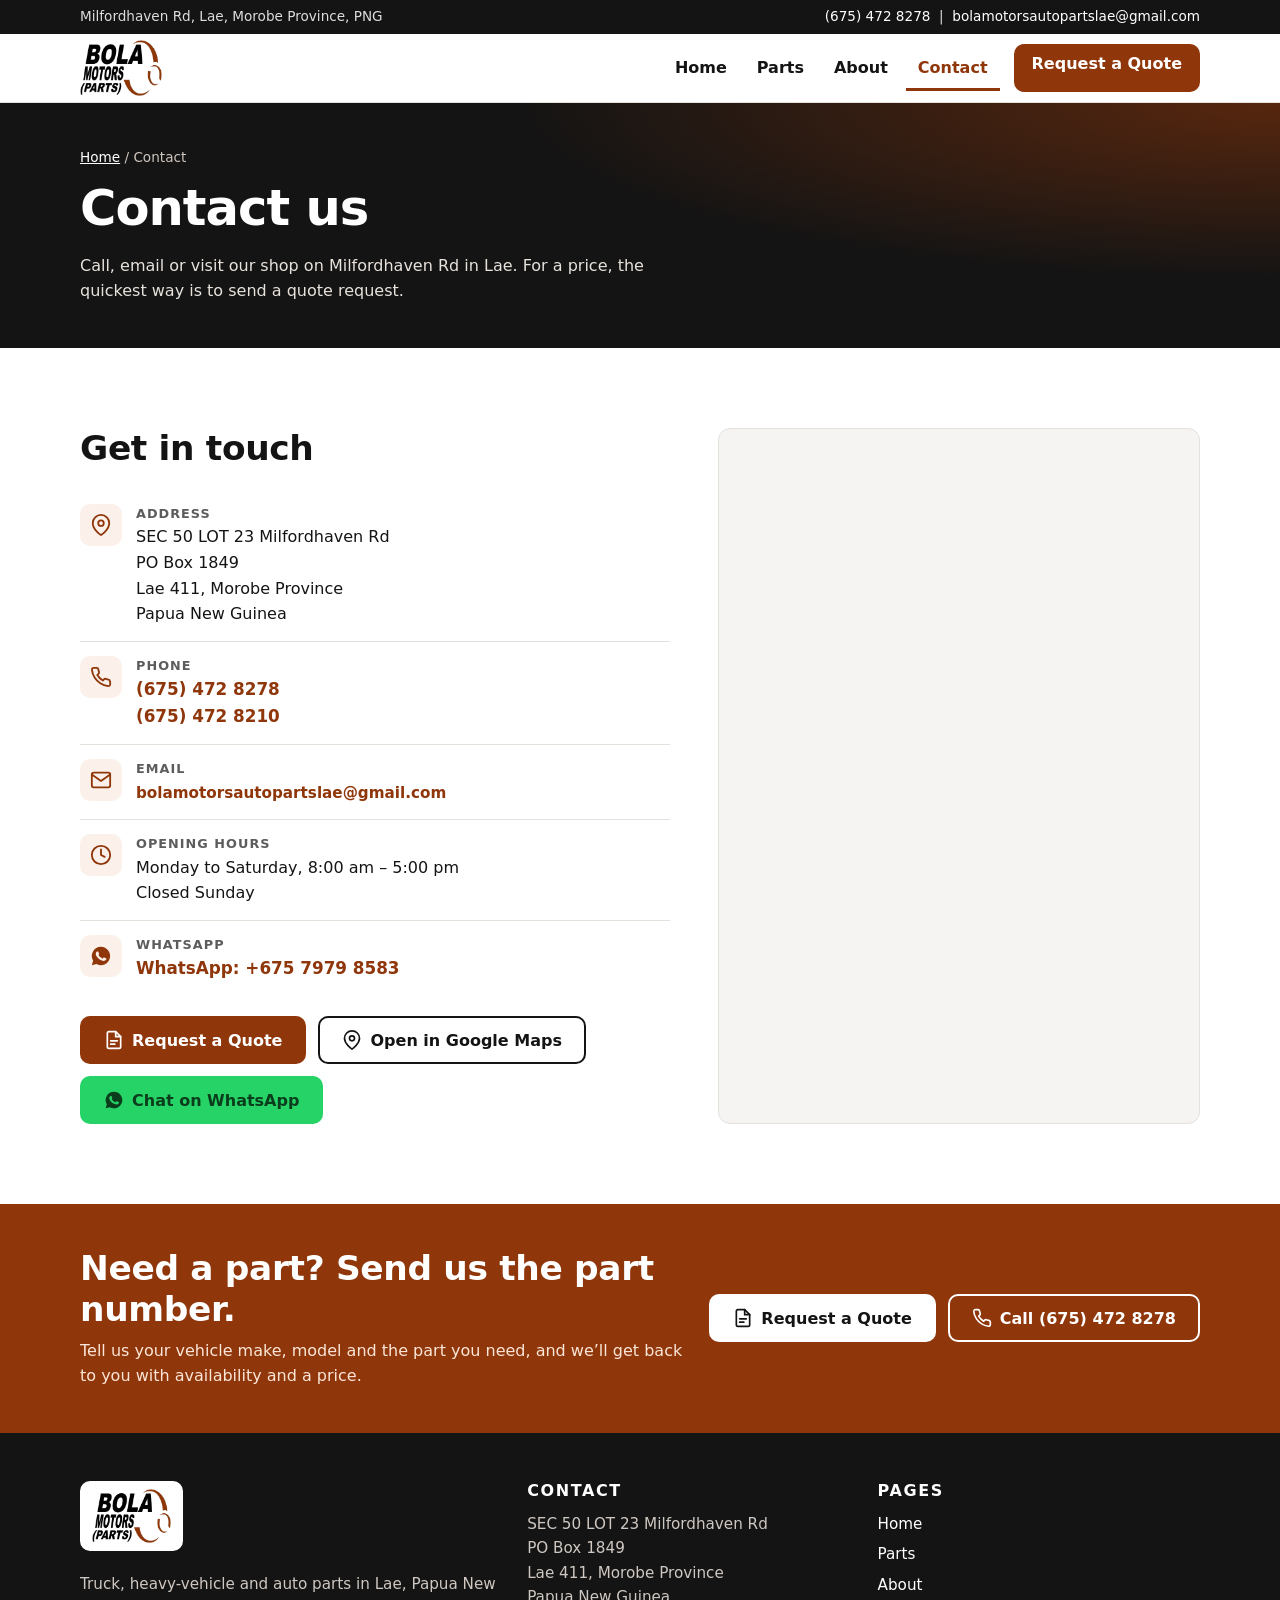
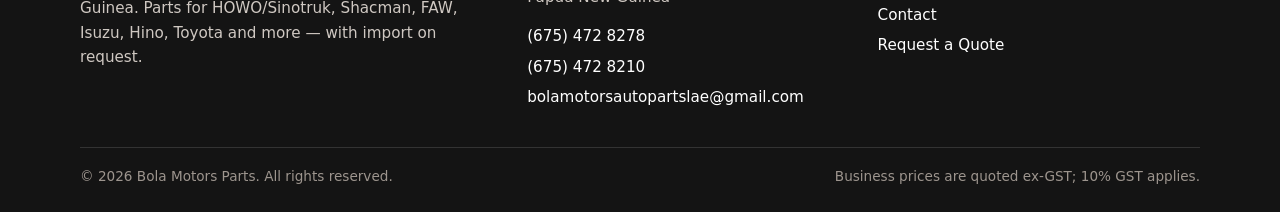
<file: contact.html>
<!DOCTYPE html>
<html lang="en">
<head>
<meta charset="utf-8">
<meta name="viewport" content="width=device-width, initial-scale=1">
<title>Contact Us | Bola Motors Parts, Milfordhaven Rd, Lae</title>
<meta name="description" content="Contact Bola Motors Parts, SEC 50 LOT 23 Milfordhaven Rd, Lae 411, Morobe Province, PNG. Phone (675) 472 8278 or (675) 472 8210, email bolamotorsautopartslae@gmail.com.">
<link rel="canonical" href="https://whj23china.github.io/bola-motors-parts/contact.html">
<meta name="theme-color" content="#8f360a">
<meta name="robots" content="index,follow">
<meta name="geo.region" content="PG-MPL">
<meta name="geo.placename" content="Lae">
<meta property="og:type" content="website">
<meta property="og:site_name" content="Bola Motors Parts">
<meta property="og:title" content="Contact Us | Bola Motors Parts, Milfordhaven Rd, Lae">
<meta property="og:description" content="Contact Bola Motors Parts, SEC 50 LOT 23 Milfordhaven Rd, Lae 411, Morobe Province, PNG. Phone (675) 472 8278 or (675) 472 8210, email bolamotorsautopartslae@gmail.com.">
<meta property="og:url" content="https://whj23china.github.io/bola-motors-parts/contact.html">
<meta property="og:image" content="https://whj23china.github.io/bola-motors-parts/assets/og-image.jpg">
<meta property="og:image:width" content="1200">
<meta property="og:image:height" content="630">
<meta property="og:image:alt" content="Bola Motors Parts logo">
<meta property="og:locale" content="en_PG">
<meta name="twitter:card" content="summary_large_image">
<meta name="twitter:title" content="Contact Us | Bola Motors Parts, Milfordhaven Rd, Lae">
<meta name="twitter:description" content="Contact Bola Motors Parts, SEC 50 LOT 23 Milfordhaven Rd, Lae 411, Morobe Province, PNG. Phone (675) 472 8278 or (675) 472 8210, email bolamotorsautopartslae@gmail.com.">
<meta name="twitter:image" content="https://whj23china.github.io/bola-motors-parts/assets/og-image.jpg">
<link rel="icon" href="favicon.ico" sizes="any">
<link rel="icon" type="image/png" sizes="32x32" href="assets/favicon-32.png">
<link rel="apple-touch-icon" href="apple-touch-icon.png">
<link rel="manifest" href="site.webmanifest">
<link rel="stylesheet" href="css/styles.css">
<script type="application/ld+json">{"@context": "https://schema.org", "@type": "AutoPartsStore", "@id": "https://whj23china.github.io/bola-motors-parts/#store", "name": "Bola Motors Parts", "url": "https://whj23china.github.io/bola-motors-parts/", "logo": "https://whj23china.github.io/bola-motors-parts/assets/logo.png", "image": "https://whj23china.github.io/bola-motors-parts/assets/og-image.jpg", "description": "Truck, heavy-vehicle and auto parts supplier in Lae, Papua New Guinea. Parts for HOWO/Sinotruk, Shacman, FAW, Isuzu, Hino, Toyota and other common makes. Import on request.", "telephone": ["+675 472 8278", "+675 472 8210"], "email": "bolamotorsautopartslae@gmail.com", "address": {"@type": "PostalAddress", "streetAddress": "SEC 50 LOT 23 Milfordhaven Rd", "postOfficeBoxNumber": "PO Box 1849", "addressLocality": "Lae", "addressRegion": "Morobe Province", "postalCode": "411", "addressCountry": "PG"}, "areaServed": {"@type": "Country", "name": "Papua New Guinea"}, "currenciesAccepted": "PGK", "openingHoursSpecification": [{"@type": "OpeningHoursSpecification", "dayOfWeek": ["Monday","Tuesday","Wednesday","Thursday","Friday","Saturday"], "opens": "08:00", "closes": "17:00"}], "hasMap": "https://www.google.com/maps/search/?api=1&query=Milfordhaven+Rd+Lae+Papua+New+Guinea", "contactPoint": [{"@type": "ContactPoint", "contactType": "sales", "telephone": "+675 472 8278", "email": "bolamotorsautopartslae@gmail.com", "areaServed": "PG", "availableLanguage": "English"}], "knowsAbout": ["Truck parts", "Heavy vehicle parts", "Auto parts", "HOWO Sinotruk parts", "Shacman parts", "FAW parts", "Isuzu parts", "Hino parts", "Toyota parts"]}</script>
</head>
<body>
<a class="skip-link" href="#main">Skip to main content</a>
<div class="topbar"><div class="container">
<span class="tb-loc">Milfordhaven Rd, Lae, Morobe Province, PNG</span>
<span><a href="tel:+6754728278">(675) 472 8278</a> &nbsp;|&nbsp; <a href="mailto:bolamotorsautopartslae@gmail.com">bolamotorsautopartslae@gmail.com</a></span>
</div></div>
<header class="site-header">
<div class="container">
<a class="brand" href="index.html" aria-label="Bola Motors Parts home">
<picture><source srcset="assets/logo.webp" type="image/webp"><img src="assets/logo.png" alt="Bola Motors (Parts)" width="520" height="356"></picture>
</a>
<button class="nav-toggle" type="button" aria-expanded="false" aria-controls="site-nav"><span class="bars" aria-hidden="true"></span><span>Menu</span></button>
<nav id="site-nav" class="site-nav" aria-label="Main">
<ul>
<li><a href="index.html">Home</a></li><li><a href="parts.html">Parts</a></li><li><a href="about.html">About</a></li><li><a href="contact.html" aria-current="page">Contact</a></li>
<li class="nav-cta"><a class="btn btn-primary" href="quote.html">Request a Quote</a></li>
</ul>
</nav>
</div>
</header>
<main id="main">
<section class="page-hero">
<div class="container">
<nav class="breadcrumb" aria-label="Breadcrumb"><a href="index.html">Home</a> / Contact</nav>
<h1>Contact us</h1>
<p>Call, email or visit our shop on Milfordhaven Rd in Lae. For a price, the quickest way is to send a quote request.</p>
</div>
</section>
<section class="section">
<div class="container split">
<div>
<h2>Get in touch</h2>
<ul class="contact-list">
<li><span class="icon"><svg viewBox="0 0 24 24" fill="none" stroke="currentColor" stroke-width="2" stroke-linecap="round" stroke-linejoin="round" aria-hidden="true"><path d="M21 10c0 7-9 13-9 13S3 17 3 10a9 9 0 0 1 18 0z"/><circle cx="12" cy="10" r="3"/></svg></span><div><span class="label">Address</span><address>SEC 50 LOT 23 Milfordhaven Rd<br>PO Box 1849<br>Lae 411, Morobe Province<br>Papua New Guinea</address></div></li>
<li><span class="icon"><svg viewBox="0 0 24 24" fill="none" stroke="currentColor" stroke-width="2" stroke-linecap="round" stroke-linejoin="round" aria-hidden="true"><path d="M22 16.9v3a2 2 0 0 1-2.2 2 19.8 19.8 0 0 1-8.6-3.1 19.5 19.5 0 0 1-6-6A19.8 19.8 0 0 1 2.1 4.2 2 2 0 0 1 4.1 2h3a2 2 0 0 1 2 1.7c.1.9.4 1.8.7 2.7a2 2 0 0 1-.5 2.1L8 9.8a16 16 0 0 0 6 6l1.3-1.3a2 2 0 0 1 2.1-.4c.9.3 1.8.6 2.7.7a2 2 0 0 1 1.7 2z"/></svg></span><div><span class="label">Phone</span><a href="tel:+6754728278">(675) 472 8278</a><br><a href="tel:+6754728210">(675) 472 8210</a></div></li>
<li><span class="icon"><svg viewBox="0 0 24 24" fill="none" stroke="currentColor" stroke-width="2" stroke-linecap="round" stroke-linejoin="round" aria-hidden="true"><rect x="2" y="4" width="20" height="16" rx="2"/><path d="m22 6-10 7L2 6"/></svg></span><div><span class="label">Email</span><a href="mailto:bolamotorsautopartslae@gmail.com" style="word-break:break-all;font-size:.95rem">bolamotorsautopartslae@gmail.com</a></div></li>
<li><span class="icon"><svg viewBox="0 0 24 24" fill="none" stroke="currentColor" stroke-width="2" stroke-linecap="round" stroke-linejoin="round" aria-hidden="true"><circle cx="12" cy="12" r="10"/><path d="M12 6v6l4 2"/></svg></span><div><span class="label">Opening hours</span>Monday to Saturday, 8:00 am – 5:00 pm<br>Closed Sunday</div></li>
<li><span class="icon"><svg viewBox="0 0 24 24" fill="currentColor" aria-hidden="true"><path d="M12 2a10 10 0 0 0-8.6 15.1L2 22l5-1.3A10 10 0 1 0 12 2zm5.2 14.1c-.2.6-1.3 1.2-1.8 1.2-.5.1-1 .2-3.3-.7-2.8-1.1-4.5-3.9-4.7-4.1-.1-.2-1.1-1.5-1.1-2.8s.7-2 1-2.3c.2-.3.5-.3.7-.3h.5c.2 0 .4 0 .6.5l.8 1.9c.1.2.1.3 0 .5l-.4.5c-.1.1-.3.3-.1.6.2.3.8 1.3 1.7 2.1 1.1 1 2.1 1.3 2.4 1.5.3.1.4.1.6-.1l.8-1c.2-.2.3-.2.6-.1l1.8.9c.3.1.5.2.5.3.1.2.1.8-.1 1.4z"/></svg></span><div><span class="label">WhatsApp</span><a href="https://wa.me/67579798583?text=Hello%20Bola%20Motors%20Parts%2C%20I%27d%20like%20a%20quote." target="_blank" rel="noopener">WhatsApp: +675 7979 8583</a></div></li>
</ul>
<div class="btn-row" style="margin-top:20px">
<a class="btn btn-primary" href="quote.html"><svg viewBox="0 0 24 24" fill="none" stroke="currentColor" stroke-width="2" stroke-linecap="round" stroke-linejoin="round" aria-hidden="true"><path d="M14 2H6a2 2 0 0 0-2 2v16a2 2 0 0 0 2 2h12a2 2 0 0 0 2-2V8z"/><path d="M14 2v6h6M8 13h8M8 17h5"/></svg>Request a Quote</a>
<a class="btn btn-outline" href="https://www.google.com/maps/search/?api=1&amp;query=Milfordhaven+Road,+Lae,+Morobe+Province,+Papua+New+Guinea" target="_blank" rel="noopener"><svg viewBox="0 0 24 24" fill="none" stroke="currentColor" stroke-width="2" stroke-linecap="round" stroke-linejoin="round" aria-hidden="true"><path d="M21 10c0 7-9 13-9 13S3 17 3 10a9 9 0 0 1 18 0z"/><circle cx="12" cy="10" r="3"/></svg>Open in Google Maps</a>
<a class="btn btn-wa" href="https://wa.me/67579798583?text=Hello%20Bola%20Motors%20Parts%2C%20I%27d%20like%20a%20quote." target="_blank" rel="noopener"><svg viewBox="0 0 24 24" fill="currentColor" aria-hidden="true"><path d="M12 2a10 10 0 0 0-8.6 15.1L2 22l5-1.3A10 10 0 1 0 12 2zm5.2 14.1c-.2.6-1.3 1.2-1.8 1.2-.5.1-1 .2-3.3-.7-2.8-1.1-4.5-3.9-4.7-4.1-.1-.2-1.1-1.5-1.1-2.8s.7-2 1-2.3c.2-.3.5-.3.7-.3h.5c.2 0 .4 0 .6.5l.8 1.9c.1.2.1.3 0 .5l-.4.5c-.1.1-.3.3-.1.6.2.3.8 1.3 1.7 2.1 1.1 1 2.1 1.3 2.4 1.5.3.1.4.1.6-.1l.8-1c.2-.2.3-.2.6-.1l1.8.9c.3.1.5.2.5.3.1.2.1.8-.1 1.4z"/></svg>Chat on WhatsApp</a>
</div>
</div>
<div class="map-wrap">
<iframe title="Map showing Bola Motors Parts on Milfordhaven Rd, Lae" src="https://www.google.com/maps?q=Milfordhaven+Road,+Lae,+Morobe+Province,+Papua+New+Guinea&amp;z=16&amp;output=embed" loading="lazy" referrerpolicy="no-referrer-when-downgrade" allowfullscreen></iframe>
</div>
</div>
</section>
</main>
<section class="cta-band" aria-labelledby="cta-title">
<div class="container">
<div>
<h2 id="cta-title">Need a part? Send us the part number.</h2>
<p>Tell us your vehicle make, model and the part you need, and we&rsquo;ll get back to you with availability and a price.</p>
</div>
<div class="btn-row">
<a class="btn btn-light" href="quote.html"><svg viewBox="0 0 24 24" fill="none" stroke="currentColor" stroke-width="2" stroke-linecap="round" stroke-linejoin="round" aria-hidden="true"><path d="M14 2H6a2 2 0 0 0-2 2v16a2 2 0 0 0 2 2h12a2 2 0 0 0 2-2V8z"/><path d="M14 2v6h6M8 13h8M8 17h5"/></svg>Request a Quote</a>
<a class="btn btn-ghost-light" href="tel:+6754728278"><svg viewBox="0 0 24 24" fill="none" stroke="currentColor" stroke-width="2" stroke-linecap="round" stroke-linejoin="round" aria-hidden="true"><path d="M22 16.9v3a2 2 0 0 1-2.2 2 19.8 19.8 0 0 1-8.6-3.1 19.5 19.5 0 0 1-6-6A19.8 19.8 0 0 1 2.1 4.2 2 2 0 0 1 4.1 2h3a2 2 0 0 1 2 1.7c.1.9.4 1.8.7 2.7a2 2 0 0 1-.5 2.1L8 9.8a16 16 0 0 0 6 6l1.3-1.3a2 2 0 0 1 2.1-.4c.9.3 1.8.6 2.7.7a2 2 0 0 1 1.7 2z"/></svg>Call (675) 472 8278</a>
</div>
</div>
</section>
<footer class="site-footer">
<div class="container">
<div class="footer-grid">
<div>
<span class="footer-logo"><img src="assets/logo.png" alt="Bola Motors (Parts)" width="520" height="356"></span>
<p>Truck, heavy-vehicle and auto parts in Lae, Papua New Guinea. Parts for HOWO/Sinotruk, Shacman, FAW, Isuzu, Hino, Toyota and more &mdash; with import on request.</p>
</div>
<div>
<h2>Contact</h2>
<address>
<p>SEC 50 LOT 23 Milfordhaven Rd<br>PO Box 1849<br>Lae 411, Morobe Province<br>Papua New Guinea</p>
<ul>
<li><a href="tel:+6754728278">(675) 472 8278</a></li>
<li><a href="tel:+6754728210">(675) 472 8210</a></li>
<li><a href="mailto:bolamotorsautopartslae@gmail.com">bolamotorsautopartslae@gmail.com</a></li>
</ul>
</address>
</div>
<div>
<h2>Pages</h2>
<ul>
<li><a href="index.html">Home</a></li><li><a href="parts.html">Parts</a></li><li><a href="about.html">About</a></li><li><a href="contact.html">Contact</a></li>
<li><a href="quote.html">Request a Quote</a></li>
</ul>
</div>
</div>
<div class="footer-bottom">
<span>&copy; <span data-year>2026</span> Bola Motors Parts. All rights reserved.</span>
<span>Business prices are quoted ex-GST; 10% GST applies.</span>
</div>
</div>
</footer>
<div class="mobile-bar" role="navigation" aria-label="Quick actions">
<a class="btn btn-dark" href="tel:+6754728278"><svg viewBox="0 0 24 24" fill="none" stroke="currentColor" stroke-width="2" stroke-linecap="round" stroke-linejoin="round" aria-hidden="true"><path d="M22 16.9v3a2 2 0 0 1-2.2 2 19.8 19.8 0 0 1-8.6-3.1 19.5 19.5 0 0 1-6-6A19.8 19.8 0 0 1 2.1 4.2 2 2 0 0 1 4.1 2h3a2 2 0 0 1 2 1.7c.1.9.4 1.8.7 2.7a2 2 0 0 1-.5 2.1L8 9.8a16 16 0 0 0 6 6l1.3-1.3a2 2 0 0 1 2.1-.4c.9.3 1.8.6 2.7.7a2 2 0 0 1 1.7 2z"/></svg>Call us</a>
<a class="btn btn-wa" href="https://wa.me/67579798583?text=Hello%20Bola%20Motors%20Parts%2C%20I%27d%20like%20a%20quote." target="_blank" rel="noopener"><svg viewBox="0 0 24 24" fill="currentColor" aria-hidden="true"><path d="M12 2a10 10 0 0 0-8.6 15.1L2 22l5-1.3A10 10 0 1 0 12 2zm5.2 14.1c-.2.6-1.3 1.2-1.8 1.2-.5.1-1 .2-3.3-.7-2.8-1.1-4.5-3.9-4.7-4.1-.1-.2-1.1-1.5-1.1-2.8s.7-2 1-2.3c.2-.3.5-.3.7-.3h.5c.2 0 .4 0 .6.5l.8 1.9c.1.2.1.3 0 .5l-.4.5c-.1.1-.3.3-.1.6.2.3.8 1.3 1.7 2.1 1.1 1 2.1 1.3 2.4 1.5.3.1.4.1.6-.1l.8-1c.2-.2.3-.2.6-.1l1.8.9c.3.1.5.2.5.3.1.2.1.8-.1 1.4z"/></svg>WhatsApp</a>
<a class="btn btn-primary" href="quote.html"><svg viewBox="0 0 24 24" fill="none" stroke="currentColor" stroke-width="2" stroke-linecap="round" stroke-linejoin="round" aria-hidden="true"><path d="M14 2H6a2 2 0 0 0-2 2v16a2 2 0 0 0 2 2h12a2 2 0 0 0 2-2V8z"/><path d="M14 2v6h6M8 13h8M8 17h5"/></svg>Get a Quote</a>
</div>
<script src="js/main.js" defer></script>
</body>
</html>
</file>
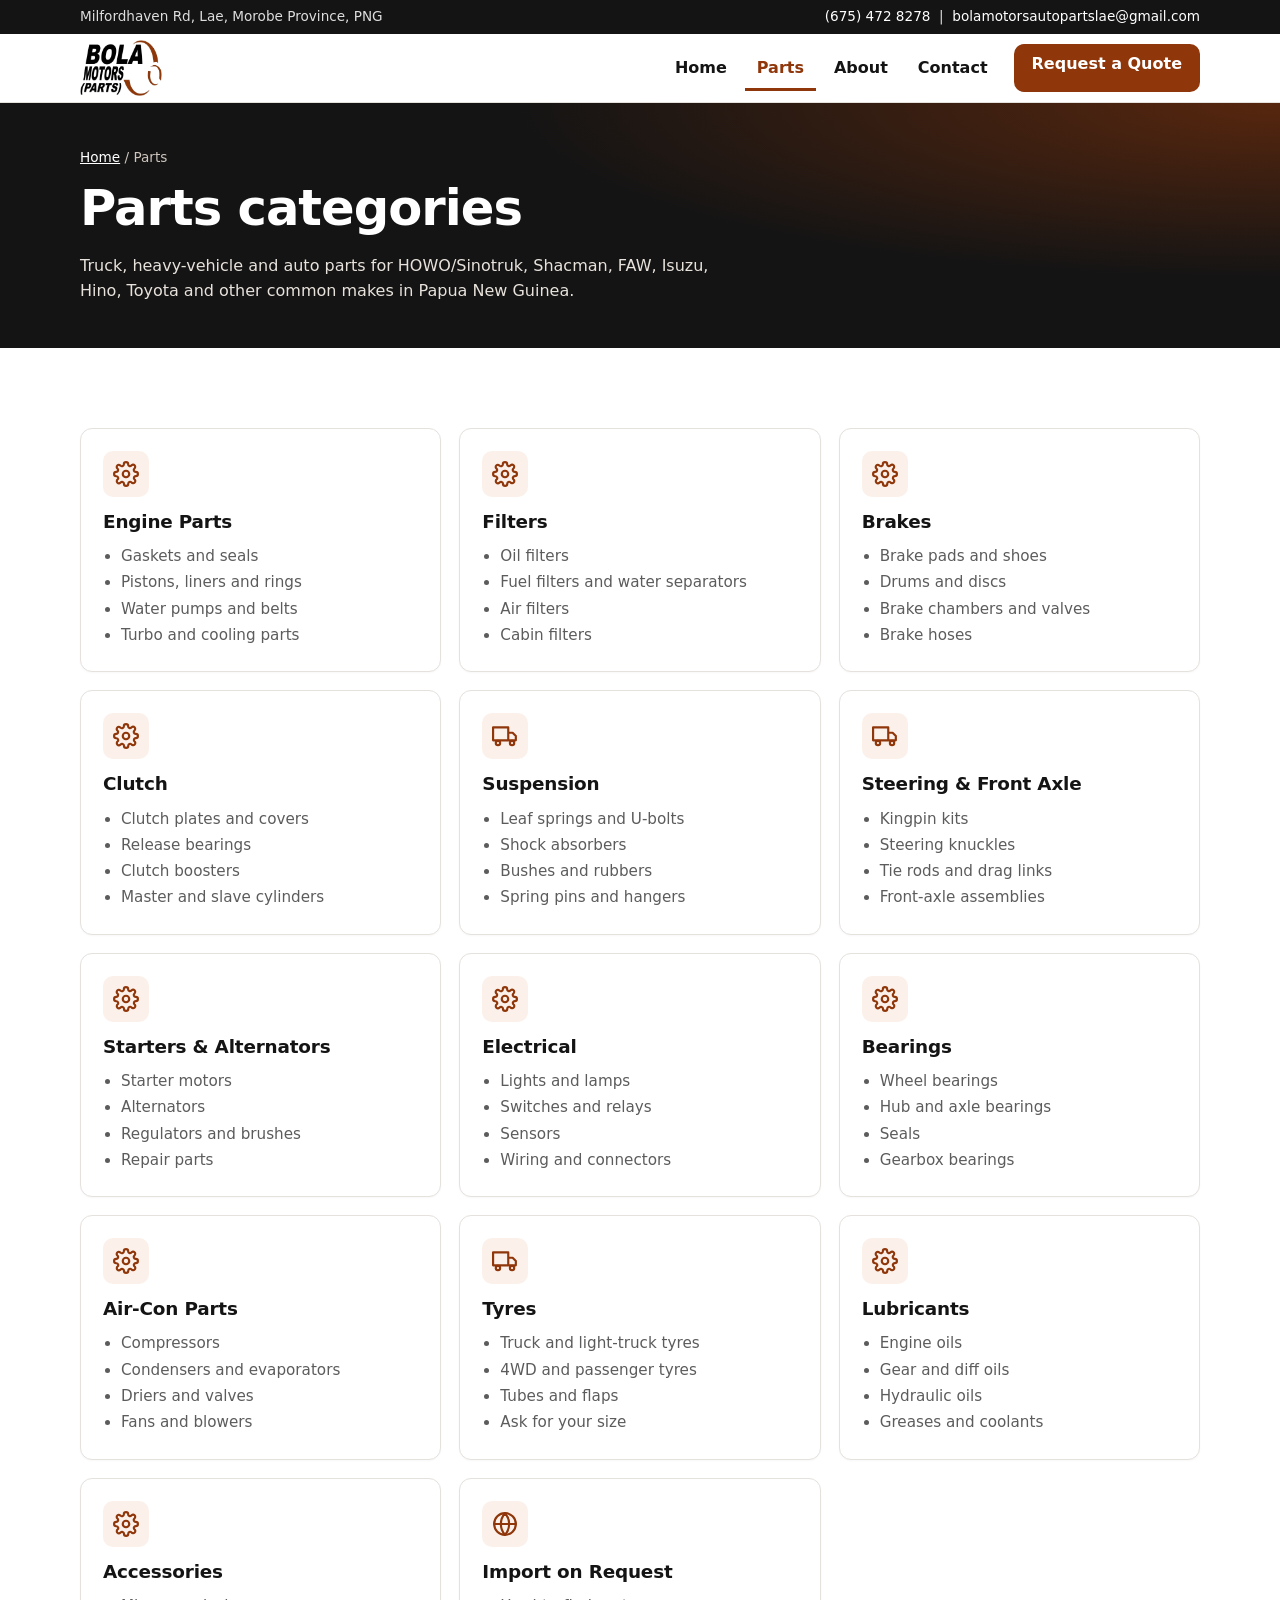
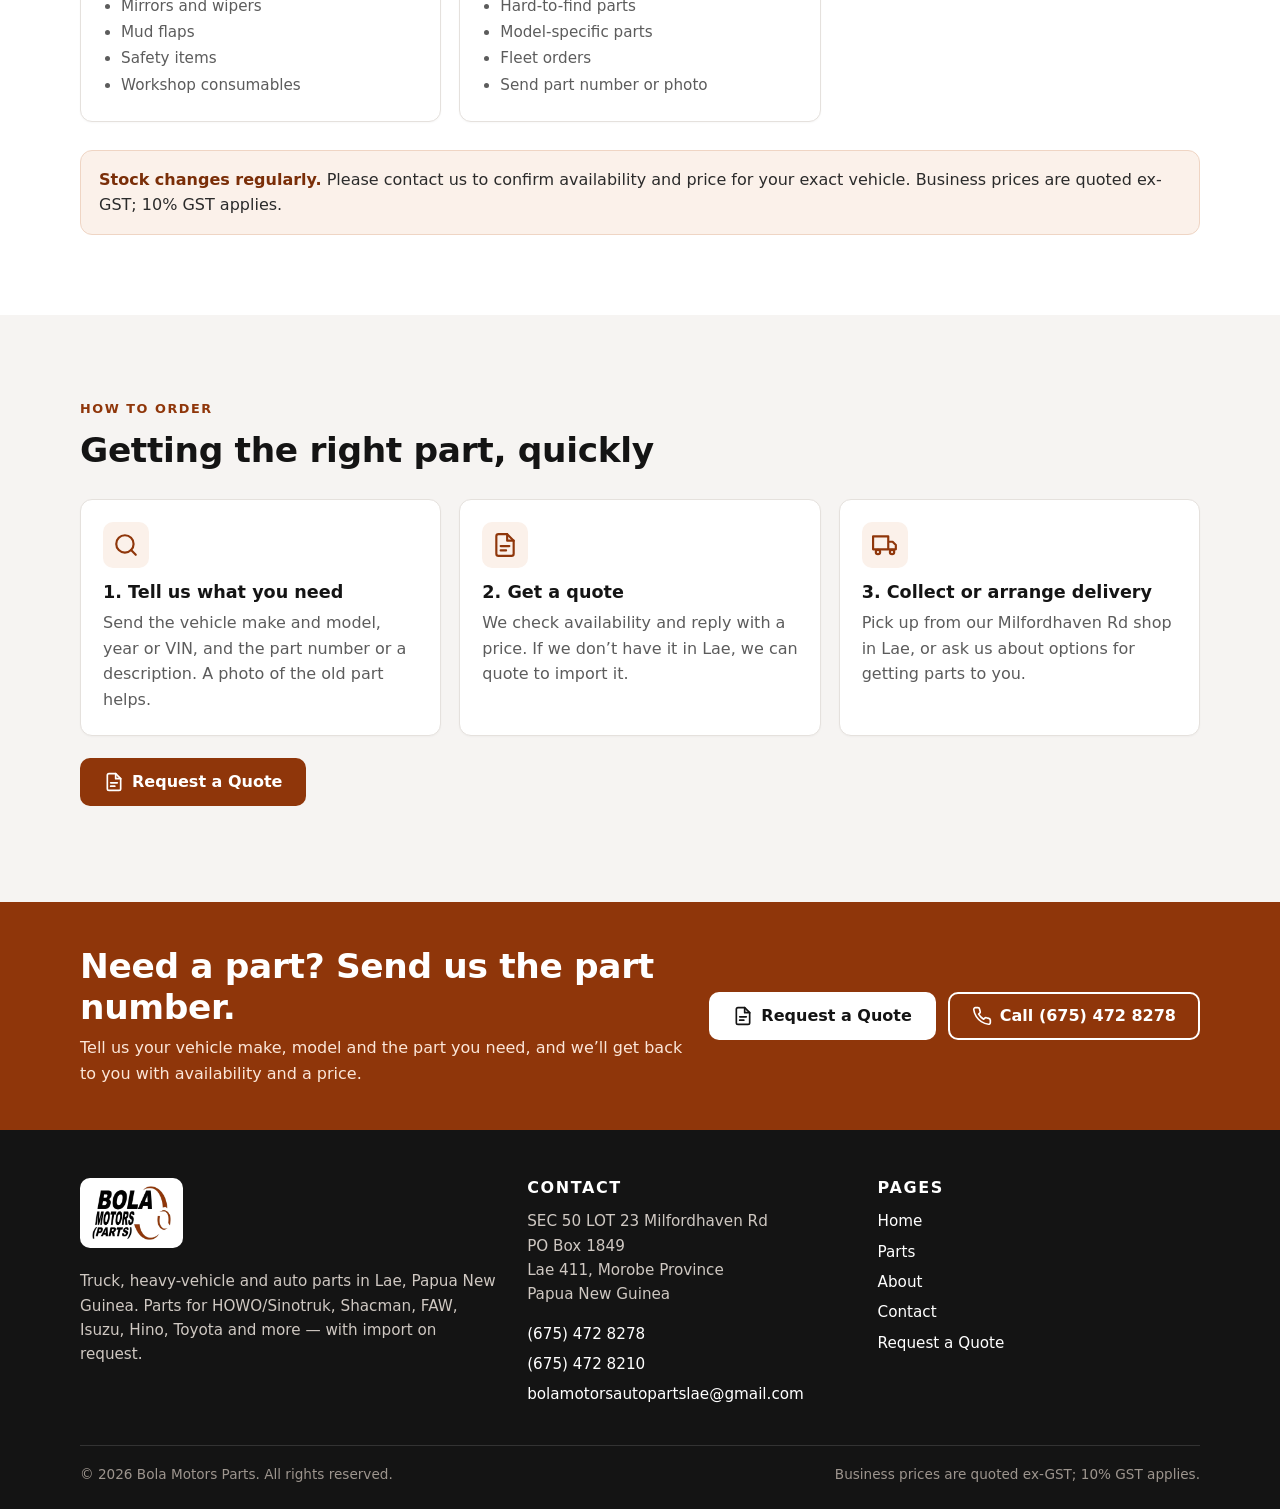
<file: parts.html>
<!DOCTYPE html>
<html lang="en">
<head>
<meta charset="utf-8">
<meta name="viewport" content="width=device-width, initial-scale=1">
<title>Parts Categories | Bola Motors Parts, Lae PNG</title>
<meta name="description" content="Engine parts, filters, brakes, clutch, suspension, kingpins and knuckles, starters, alternators, electrical, bearings, air-con, tyres and lubricants for trucks and vehicles in Lae, PNG.">
<link rel="canonical" href="https://whj23china.github.io/bola-motors-parts/parts.html">
<meta name="theme-color" content="#8f360a">
<meta name="robots" content="index,follow">
<meta name="geo.region" content="PG-MPL">
<meta name="geo.placename" content="Lae">
<meta property="og:type" content="website">
<meta property="og:site_name" content="Bola Motors Parts">
<meta property="og:title" content="Parts Categories | Bola Motors Parts, Lae PNG">
<meta property="og:description" content="Engine parts, filters, brakes, clutch, suspension, kingpins and knuckles, starters, alternators, electrical, bearings, air-con, tyres and lubricants for trucks and vehicles in Lae, PNG.">
<meta property="og:url" content="https://whj23china.github.io/bola-motors-parts/parts.html">
<meta property="og:image" content="https://whj23china.github.io/bola-motors-parts/assets/og-image.jpg">
<meta property="og:image:width" content="1200">
<meta property="og:image:height" content="630">
<meta property="og:image:alt" content="Bola Motors Parts logo">
<meta property="og:locale" content="en_PG">
<meta name="twitter:card" content="summary_large_image">
<meta name="twitter:title" content="Parts Categories | Bola Motors Parts, Lae PNG">
<meta name="twitter:description" content="Engine parts, filters, brakes, clutch, suspension, kingpins and knuckles, starters, alternators, electrical, bearings, air-con, tyres and lubricants for trucks and vehicles in Lae, PNG.">
<meta name="twitter:image" content="https://whj23china.github.io/bola-motors-parts/assets/og-image.jpg">
<link rel="icon" href="favicon.ico" sizes="any">
<link rel="icon" type="image/png" sizes="32x32" href="assets/favicon-32.png">
<link rel="apple-touch-icon" href="apple-touch-icon.png">
<link rel="manifest" href="site.webmanifest">
<link rel="stylesheet" href="css/styles.css">
</head>
<body>
<a class="skip-link" href="#main">Skip to main content</a>
<div class="topbar"><div class="container">
<span class="tb-loc">Milfordhaven Rd, Lae, Morobe Province, PNG</span>
<span><a href="tel:+6754728278">(675) 472 8278</a> &nbsp;|&nbsp; <a href="mailto:bolamotorsautopartslae@gmail.com">bolamotorsautopartslae@gmail.com</a></span>
</div></div>
<header class="site-header">
<div class="container">
<a class="brand" href="index.html" aria-label="Bola Motors Parts home">
<picture><source srcset="assets/logo.webp" type="image/webp"><img src="assets/logo.png" alt="Bola Motors (Parts)" width="520" height="356"></picture>
</a>
<button class="nav-toggle" type="button" aria-expanded="false" aria-controls="site-nav"><span class="bars" aria-hidden="true"></span><span>Menu</span></button>
<nav id="site-nav" class="site-nav" aria-label="Main">
<ul>
<li><a href="index.html">Home</a></li><li><a href="parts.html" aria-current="page">Parts</a></li><li><a href="about.html">About</a></li><li><a href="contact.html">Contact</a></li>
<li class="nav-cta"><a class="btn btn-primary" href="quote.html">Request a Quote</a></li>
</ul>
</nav>
</div>
</header>
<main id="main">
<section class="page-hero">
<div class="container">
<nav class="breadcrumb" aria-label="Breadcrumb"><a href="index.html">Home</a> / Parts</nav>
<h1>Parts categories</h1>
<p>Truck, heavy-vehicle and auto parts for HOWO/Sinotruk, Shacman, FAW, Isuzu, Hino, Toyota and other common makes in Papua New Guinea.</p>
</div>
</section>
<section class="section">
<div class="container">
<div class="grid grid-3">
<article class="card cat-card" id="engine"><div class="icon"><svg viewBox="0 0 24 24" fill="none" stroke="currentColor" stroke-width="2" stroke-linecap="round" stroke-linejoin="round" aria-hidden="true"><circle cx="12" cy="12" r="3"/><path d="M19.4 15a1.7 1.7 0 0 0 .3 1.8l.1.1a2 2 0 1 1-2.8 2.8l-.1-.1a1.7 1.7 0 0 0-1.8-.3 1.7 1.7 0 0 0-1 1.5V21a2 2 0 1 1-4 0v-.1a1.7 1.7 0 0 0-1.1-1.5 1.7 1.7 0 0 0-1.8.3l-.1.1a2 2 0 1 1-2.8-2.8l.1-.1a1.7 1.7 0 0 0 .3-1.8 1.7 1.7 0 0 0-1.5-1H3a2 2 0 1 1 0-4h.1a1.7 1.7 0 0 0 1.5-1.1 1.7 1.7 0 0 0-.3-1.8l-.1-.1a2 2 0 1 1 2.8-2.8l.1.1a1.7 1.7 0 0 0 1.8.3H9a1.7 1.7 0 0 0 1-1.5V3a2 2 0 1 1 4 0v.1a1.7 1.7 0 0 0 1 1.5 1.7 1.7 0 0 0 1.8-.3l.1-.1a2 2 0 1 1 2.8 2.8l-.1.1a1.7 1.7 0 0 0-.3 1.8V9a1.7 1.7 0 0 0 1.5 1H21a2 2 0 1 1 0 4h-.1a1.7 1.7 0 0 0-1.5 1z"/></svg></div><h2 class="h3" style="font-size:1.15rem">Engine Parts</h2><ul><li>Gaskets and seals</li><li>Pistons, liners and rings</li><li>Water pumps and belts</li><li>Turbo and cooling parts</li></ul></article><article class="card cat-card" id="filters"><div class="icon"><svg viewBox="0 0 24 24" fill="none" stroke="currentColor" stroke-width="2" stroke-linecap="round" stroke-linejoin="round" aria-hidden="true"><circle cx="12" cy="12" r="3"/><path d="M19.4 15a1.7 1.7 0 0 0 .3 1.8l.1.1a2 2 0 1 1-2.8 2.8l-.1-.1a1.7 1.7 0 0 0-1.8-.3 1.7 1.7 0 0 0-1 1.5V21a2 2 0 1 1-4 0v-.1a1.7 1.7 0 0 0-1.1-1.5 1.7 1.7 0 0 0-1.8.3l-.1.1a2 2 0 1 1-2.8-2.8l.1-.1a1.7 1.7 0 0 0 .3-1.8 1.7 1.7 0 0 0-1.5-1H3a2 2 0 1 1 0-4h.1a1.7 1.7 0 0 0 1.5-1.1 1.7 1.7 0 0 0-.3-1.8l-.1-.1a2 2 0 1 1 2.8-2.8l.1.1a1.7 1.7 0 0 0 1.8.3H9a1.7 1.7 0 0 0 1-1.5V3a2 2 0 1 1 4 0v.1a1.7 1.7 0 0 0 1 1.5 1.7 1.7 0 0 0 1.8-.3l.1-.1a2 2 0 1 1 2.8 2.8l-.1.1a1.7 1.7 0 0 0-.3 1.8V9a1.7 1.7 0 0 0 1.5 1H21a2 2 0 1 1 0 4h-.1a1.7 1.7 0 0 0-1.5 1z"/></svg></div><h2 class="h3" style="font-size:1.15rem">Filters</h2><ul><li>Oil filters</li><li>Fuel filters and water separators</li><li>Air filters</li><li>Cabin filters</li></ul></article><article class="card cat-card" id="brakes"><div class="icon"><svg viewBox="0 0 24 24" fill="none" stroke="currentColor" stroke-width="2" stroke-linecap="round" stroke-linejoin="round" aria-hidden="true"><circle cx="12" cy="12" r="3"/><path d="M19.4 15a1.7 1.7 0 0 0 .3 1.8l.1.1a2 2 0 1 1-2.8 2.8l-.1-.1a1.7 1.7 0 0 0-1.8-.3 1.7 1.7 0 0 0-1 1.5V21a2 2 0 1 1-4 0v-.1a1.7 1.7 0 0 0-1.1-1.5 1.7 1.7 0 0 0-1.8.3l-.1.1a2 2 0 1 1-2.8-2.8l.1-.1a1.7 1.7 0 0 0 .3-1.8 1.7 1.7 0 0 0-1.5-1H3a2 2 0 1 1 0-4h.1a1.7 1.7 0 0 0 1.5-1.1 1.7 1.7 0 0 0-.3-1.8l-.1-.1a2 2 0 1 1 2.8-2.8l.1.1a1.7 1.7 0 0 0 1.8.3H9a1.7 1.7 0 0 0 1-1.5V3a2 2 0 1 1 4 0v.1a1.7 1.7 0 0 0 1 1.5 1.7 1.7 0 0 0 1.8-.3l.1-.1a2 2 0 1 1 2.8 2.8l-.1.1a1.7 1.7 0 0 0-.3 1.8V9a1.7 1.7 0 0 0 1.5 1H21a2 2 0 1 1 0 4h-.1a1.7 1.7 0 0 0-1.5 1z"/></svg></div><h2 class="h3" style="font-size:1.15rem">Brakes</h2><ul><li>Brake pads and shoes</li><li>Drums and discs</li><li>Brake chambers and valves</li><li>Brake hoses</li></ul></article><article class="card cat-card" id="clutch"><div class="icon"><svg viewBox="0 0 24 24" fill="none" stroke="currentColor" stroke-width="2" stroke-linecap="round" stroke-linejoin="round" aria-hidden="true"><circle cx="12" cy="12" r="3"/><path d="M19.4 15a1.7 1.7 0 0 0 .3 1.8l.1.1a2 2 0 1 1-2.8 2.8l-.1-.1a1.7 1.7 0 0 0-1.8-.3 1.7 1.7 0 0 0-1 1.5V21a2 2 0 1 1-4 0v-.1a1.7 1.7 0 0 0-1.1-1.5 1.7 1.7 0 0 0-1.8.3l-.1.1a2 2 0 1 1-2.8-2.8l.1-.1a1.7 1.7 0 0 0 .3-1.8 1.7 1.7 0 0 0-1.5-1H3a2 2 0 1 1 0-4h.1a1.7 1.7 0 0 0 1.5-1.1 1.7 1.7 0 0 0-.3-1.8l-.1-.1a2 2 0 1 1 2.8-2.8l.1.1a1.7 1.7 0 0 0 1.8.3H9a1.7 1.7 0 0 0 1-1.5V3a2 2 0 1 1 4 0v.1a1.7 1.7 0 0 0 1 1.5 1.7 1.7 0 0 0 1.8-.3l.1-.1a2 2 0 1 1 2.8 2.8l-.1.1a1.7 1.7 0 0 0-.3 1.8V9a1.7 1.7 0 0 0 1.5 1H21a2 2 0 1 1 0 4h-.1a1.7 1.7 0 0 0-1.5 1z"/></svg></div><h2 class="h3" style="font-size:1.15rem">Clutch</h2><ul><li>Clutch plates and covers</li><li>Release bearings</li><li>Clutch boosters</li><li>Master and slave cylinders</li></ul></article><article class="card cat-card" id="suspension"><div class="icon"><svg viewBox="0 0 24 24" fill="none" stroke="currentColor" stroke-width="2" stroke-linecap="round" stroke-linejoin="round" aria-hidden="true"><path d="M1 4h14v12H1zM15 9h4l3 3v4h-7"/><circle cx="5.5" cy="18.5" r="2"/><circle cx="18.5" cy="18.5" r="2"/></svg></div><h2 class="h3" style="font-size:1.15rem">Suspension</h2><ul><li>Leaf springs and U-bolts</li><li>Shock absorbers</li><li>Bushes and rubbers</li><li>Spring pins and hangers</li></ul></article><article class="card cat-card" id="steering"><div class="icon"><svg viewBox="0 0 24 24" fill="none" stroke="currentColor" stroke-width="2" stroke-linecap="round" stroke-linejoin="round" aria-hidden="true"><path d="M1 4h14v12H1zM15 9h4l3 3v4h-7"/><circle cx="5.5" cy="18.5" r="2"/><circle cx="18.5" cy="18.5" r="2"/></svg></div><h2 class="h3" style="font-size:1.15rem">Steering &amp; Front Axle</h2><ul><li>Kingpin kits</li><li>Steering knuckles</li><li>Tie rods and drag links</li><li>Front-axle assemblies</li></ul></article><article class="card cat-card" id="starters"><div class="icon"><svg viewBox="0 0 24 24" fill="none" stroke="currentColor" stroke-width="2" stroke-linecap="round" stroke-linejoin="round" aria-hidden="true"><circle cx="12" cy="12" r="3"/><path d="M19.4 15a1.7 1.7 0 0 0 .3 1.8l.1.1a2 2 0 1 1-2.8 2.8l-.1-.1a1.7 1.7 0 0 0-1.8-.3 1.7 1.7 0 0 0-1 1.5V21a2 2 0 1 1-4 0v-.1a1.7 1.7 0 0 0-1.1-1.5 1.7 1.7 0 0 0-1.8.3l-.1.1a2 2 0 1 1-2.8-2.8l.1-.1a1.7 1.7 0 0 0 .3-1.8 1.7 1.7 0 0 0-1.5-1H3a2 2 0 1 1 0-4h.1a1.7 1.7 0 0 0 1.5-1.1 1.7 1.7 0 0 0-.3-1.8l-.1-.1a2 2 0 1 1 2.8-2.8l.1.1a1.7 1.7 0 0 0 1.8.3H9a1.7 1.7 0 0 0 1-1.5V3a2 2 0 1 1 4 0v.1a1.7 1.7 0 0 0 1 1.5 1.7 1.7 0 0 0 1.8-.3l.1-.1a2 2 0 1 1 2.8 2.8l-.1.1a1.7 1.7 0 0 0-.3 1.8V9a1.7 1.7 0 0 0 1.5 1H21a2 2 0 1 1 0 4h-.1a1.7 1.7 0 0 0-1.5 1z"/></svg></div><h2 class="h3" style="font-size:1.15rem">Starters &amp; Alternators</h2><ul><li>Starter motors</li><li>Alternators</li><li>Regulators and brushes</li><li>Repair parts</li></ul></article><article class="card cat-card" id="electrical"><div class="icon"><svg viewBox="0 0 24 24" fill="none" stroke="currentColor" stroke-width="2" stroke-linecap="round" stroke-linejoin="round" aria-hidden="true"><circle cx="12" cy="12" r="3"/><path d="M19.4 15a1.7 1.7 0 0 0 .3 1.8l.1.1a2 2 0 1 1-2.8 2.8l-.1-.1a1.7 1.7 0 0 0-1.8-.3 1.7 1.7 0 0 0-1 1.5V21a2 2 0 1 1-4 0v-.1a1.7 1.7 0 0 0-1.1-1.5 1.7 1.7 0 0 0-1.8.3l-.1.1a2 2 0 1 1-2.8-2.8l.1-.1a1.7 1.7 0 0 0 .3-1.8 1.7 1.7 0 0 0-1.5-1H3a2 2 0 1 1 0-4h.1a1.7 1.7 0 0 0 1.5-1.1 1.7 1.7 0 0 0-.3-1.8l-.1-.1a2 2 0 1 1 2.8-2.8l.1.1a1.7 1.7 0 0 0 1.8.3H9a1.7 1.7 0 0 0 1-1.5V3a2 2 0 1 1 4 0v.1a1.7 1.7 0 0 0 1 1.5 1.7 1.7 0 0 0 1.8-.3l.1-.1a2 2 0 1 1 2.8 2.8l-.1.1a1.7 1.7 0 0 0-.3 1.8V9a1.7 1.7 0 0 0 1.5 1H21a2 2 0 1 1 0 4h-.1a1.7 1.7 0 0 0-1.5 1z"/></svg></div><h2 class="h3" style="font-size:1.15rem">Electrical</h2><ul><li>Lights and lamps</li><li>Switches and relays</li><li>Sensors</li><li>Wiring and connectors</li></ul></article><article class="card cat-card" id="bearings"><div class="icon"><svg viewBox="0 0 24 24" fill="none" stroke="currentColor" stroke-width="2" stroke-linecap="round" stroke-linejoin="round" aria-hidden="true"><circle cx="12" cy="12" r="3"/><path d="M19.4 15a1.7 1.7 0 0 0 .3 1.8l.1.1a2 2 0 1 1-2.8 2.8l-.1-.1a1.7 1.7 0 0 0-1.8-.3 1.7 1.7 0 0 0-1 1.5V21a2 2 0 1 1-4 0v-.1a1.7 1.7 0 0 0-1.1-1.5 1.7 1.7 0 0 0-1.8.3l-.1.1a2 2 0 1 1-2.8-2.8l.1-.1a1.7 1.7 0 0 0 .3-1.8 1.7 1.7 0 0 0-1.5-1H3a2 2 0 1 1 0-4h.1a1.7 1.7 0 0 0 1.5-1.1 1.7 1.7 0 0 0-.3-1.8l-.1-.1a2 2 0 1 1 2.8-2.8l.1.1a1.7 1.7 0 0 0 1.8.3H9a1.7 1.7 0 0 0 1-1.5V3a2 2 0 1 1 4 0v.1a1.7 1.7 0 0 0 1 1.5 1.7 1.7 0 0 0 1.8-.3l.1-.1a2 2 0 1 1 2.8 2.8l-.1.1a1.7 1.7 0 0 0-.3 1.8V9a1.7 1.7 0 0 0 1.5 1H21a2 2 0 1 1 0 4h-.1a1.7 1.7 0 0 0-1.5 1z"/></svg></div><h2 class="h3" style="font-size:1.15rem">Bearings</h2><ul><li>Wheel bearings</li><li>Hub and axle bearings</li><li>Seals</li><li>Gearbox bearings</li></ul></article><article class="card cat-card" id="aircon"><div class="icon"><svg viewBox="0 0 24 24" fill="none" stroke="currentColor" stroke-width="2" stroke-linecap="round" stroke-linejoin="round" aria-hidden="true"><circle cx="12" cy="12" r="3"/><path d="M19.4 15a1.7 1.7 0 0 0 .3 1.8l.1.1a2 2 0 1 1-2.8 2.8l-.1-.1a1.7 1.7 0 0 0-1.8-.3 1.7 1.7 0 0 0-1 1.5V21a2 2 0 1 1-4 0v-.1a1.7 1.7 0 0 0-1.1-1.5 1.7 1.7 0 0 0-1.8.3l-.1.1a2 2 0 1 1-2.8-2.8l.1-.1a1.7 1.7 0 0 0 .3-1.8 1.7 1.7 0 0 0-1.5-1H3a2 2 0 1 1 0-4h.1a1.7 1.7 0 0 0 1.5-1.1 1.7 1.7 0 0 0-.3-1.8l-.1-.1a2 2 0 1 1 2.8-2.8l.1.1a1.7 1.7 0 0 0 1.8.3H9a1.7 1.7 0 0 0 1-1.5V3a2 2 0 1 1 4 0v.1a1.7 1.7 0 0 0 1 1.5 1.7 1.7 0 0 0 1.8-.3l.1-.1a2 2 0 1 1 2.8 2.8l-.1.1a1.7 1.7 0 0 0-.3 1.8V9a1.7 1.7 0 0 0 1.5 1H21a2 2 0 1 1 0 4h-.1a1.7 1.7 0 0 0-1.5 1z"/></svg></div><h2 class="h3" style="font-size:1.15rem">Air-Con Parts</h2><ul><li>Compressors</li><li>Condensers and evaporators</li><li>Driers and valves</li><li>Fans and blowers</li></ul></article><article class="card cat-card" id="tyres"><div class="icon"><svg viewBox="0 0 24 24" fill="none" stroke="currentColor" stroke-width="2" stroke-linecap="round" stroke-linejoin="round" aria-hidden="true"><path d="M1 4h14v12H1zM15 9h4l3 3v4h-7"/><circle cx="5.5" cy="18.5" r="2"/><circle cx="18.5" cy="18.5" r="2"/></svg></div><h2 class="h3" style="font-size:1.15rem">Tyres</h2><ul><li>Truck and light-truck tyres</li><li>4WD and passenger tyres</li><li>Tubes and flaps</li><li>Ask for your size</li></ul></article><article class="card cat-card" id="lubricants"><div class="icon"><svg viewBox="0 0 24 24" fill="none" stroke="currentColor" stroke-width="2" stroke-linecap="round" stroke-linejoin="round" aria-hidden="true"><circle cx="12" cy="12" r="3"/><path d="M19.4 15a1.7 1.7 0 0 0 .3 1.8l.1.1a2 2 0 1 1-2.8 2.8l-.1-.1a1.7 1.7 0 0 0-1.8-.3 1.7 1.7 0 0 0-1 1.5V21a2 2 0 1 1-4 0v-.1a1.7 1.7 0 0 0-1.1-1.5 1.7 1.7 0 0 0-1.8.3l-.1.1a2 2 0 1 1-2.8-2.8l.1-.1a1.7 1.7 0 0 0 .3-1.8 1.7 1.7 0 0 0-1.5-1H3a2 2 0 1 1 0-4h.1a1.7 1.7 0 0 0 1.5-1.1 1.7 1.7 0 0 0-.3-1.8l-.1-.1a2 2 0 1 1 2.8-2.8l.1.1a1.7 1.7 0 0 0 1.8.3H9a1.7 1.7 0 0 0 1-1.5V3a2 2 0 1 1 4 0v.1a1.7 1.7 0 0 0 1 1.5 1.7 1.7 0 0 0 1.8-.3l.1-.1a2 2 0 1 1 2.8 2.8l-.1.1a1.7 1.7 0 0 0-.3 1.8V9a1.7 1.7 0 0 0 1.5 1H21a2 2 0 1 1 0 4h-.1a1.7 1.7 0 0 0-1.5 1z"/></svg></div><h2 class="h3" style="font-size:1.15rem">Lubricants</h2><ul><li>Engine oils</li><li>Gear and diff oils</li><li>Hydraulic oils</li><li>Greases and coolants</li></ul></article><article class="card cat-card" id="accessories"><div class="icon"><svg viewBox="0 0 24 24" fill="none" stroke="currentColor" stroke-width="2" stroke-linecap="round" stroke-linejoin="round" aria-hidden="true"><circle cx="12" cy="12" r="3"/><path d="M19.4 15a1.7 1.7 0 0 0 .3 1.8l.1.1a2 2 0 1 1-2.8 2.8l-.1-.1a1.7 1.7 0 0 0-1.8-.3 1.7 1.7 0 0 0-1 1.5V21a2 2 0 1 1-4 0v-.1a1.7 1.7 0 0 0-1.1-1.5 1.7 1.7 0 0 0-1.8.3l-.1.1a2 2 0 1 1-2.8-2.8l.1-.1a1.7 1.7 0 0 0 .3-1.8 1.7 1.7 0 0 0-1.5-1H3a2 2 0 1 1 0-4h.1a1.7 1.7 0 0 0 1.5-1.1 1.7 1.7 0 0 0-.3-1.8l-.1-.1a2 2 0 1 1 2.8-2.8l.1.1a1.7 1.7 0 0 0 1.8.3H9a1.7 1.7 0 0 0 1-1.5V3a2 2 0 1 1 4 0v.1a1.7 1.7 0 0 0 1 1.5 1.7 1.7 0 0 0 1.8-.3l.1-.1a2 2 0 1 1 2.8 2.8l-.1.1a1.7 1.7 0 0 0-.3 1.8V9a1.7 1.7 0 0 0 1.5 1H21a2 2 0 1 1 0 4h-.1a1.7 1.7 0 0 0-1.5 1z"/></svg></div><h2 class="h3" style="font-size:1.15rem">Accessories</h2><ul><li>Mirrors and wipers</li><li>Mud flaps</li><li>Safety items</li><li>Workshop consumables</li></ul></article><article class="card cat-card" id="import"><div class="icon"><svg viewBox="0 0 24 24" fill="none" stroke="currentColor" stroke-width="2" stroke-linecap="round" stroke-linejoin="round" aria-hidden="true"><circle cx="12" cy="12" r="10"/><path d="M2 12h20M12 2a15 15 0 0 1 0 20 15 15 0 0 1 0-20z"/></svg></div><h2 class="h3" style="font-size:1.15rem">Import on Request</h2><ul><li>Hard-to-find parts</li><li>Model-specific parts</li><li>Fleet orders</li><li>Send part number or photo</li></ul></article>
</div>
<div class="note" style="margin-top:28px">
<p style="margin:0"><strong>Stock changes regularly.</strong> Please contact us to confirm availability and price for your exact vehicle. Business prices are quoted ex-GST; 10% GST applies.</p>
</div>
</div>
</section>
<section class="section section-alt" aria-labelledby="how-title">
<div class="container">
<div class="section-head">
<span class="eyebrow">How to order</span>
<h2 id="how-title">Getting the right part, quickly</h2>
</div>
<div class="grid grid-3">
<div class="card"><div class="icon"><svg viewBox="0 0 24 24" fill="none" stroke="currentColor" stroke-width="2" stroke-linecap="round" stroke-linejoin="round" aria-hidden="true"><circle cx="11" cy="11" r="8"/><path d="m21 21-4.3-4.3"/></svg></div><h3>1. Tell us what you need</h3><p>Send the vehicle make and model, year or VIN, and the part number or a description. A photo of the old part helps.</p></div>
<div class="card"><div class="icon"><svg viewBox="0 0 24 24" fill="none" stroke="currentColor" stroke-width="2" stroke-linecap="round" stroke-linejoin="round" aria-hidden="true"><path d="M14 2H6a2 2 0 0 0-2 2v16a2 2 0 0 0 2 2h12a2 2 0 0 0 2-2V8z"/><path d="M14 2v6h6M8 13h8M8 17h5"/></svg></div><h3>2. Get a quote</h3><p>We check availability and reply with a price. If we don&rsquo;t have it in Lae, we can quote to import it.</p></div>
<div class="card"><div class="icon"><svg viewBox="0 0 24 24" fill="none" stroke="currentColor" stroke-width="2" stroke-linecap="round" stroke-linejoin="round" aria-hidden="true"><path d="M1 4h14v12H1zM15 9h4l3 3v4h-7"/><circle cx="5.5" cy="18.5" r="2"/><circle cx="18.5" cy="18.5" r="2"/></svg></div><h3>3. Collect or arrange delivery</h3><p>Pick up from our Milfordhaven Rd shop in Lae, or ask us about options for getting parts to you.</p></div>
</div>
<p style="margin-top:22px"><a class="btn btn-primary" href="quote.html"><svg viewBox="0 0 24 24" fill="none" stroke="currentColor" stroke-width="2" stroke-linecap="round" stroke-linejoin="round" aria-hidden="true"><path d="M14 2H6a2 2 0 0 0-2 2v16a2 2 0 0 0 2 2h12a2 2 0 0 0 2-2V8z"/><path d="M14 2v6h6M8 13h8M8 17h5"/></svg>Request a Quote</a></p>
</div>
</section>
</main>
<section class="cta-band" aria-labelledby="cta-title">
<div class="container">
<div>
<h2 id="cta-title">Need a part? Send us the part number.</h2>
<p>Tell us your vehicle make, model and the part you need, and we&rsquo;ll get back to you with availability and a price.</p>
</div>
<div class="btn-row">
<a class="btn btn-light" href="quote.html"><svg viewBox="0 0 24 24" fill="none" stroke="currentColor" stroke-width="2" stroke-linecap="round" stroke-linejoin="round" aria-hidden="true"><path d="M14 2H6a2 2 0 0 0-2 2v16a2 2 0 0 0 2 2h12a2 2 0 0 0 2-2V8z"/><path d="M14 2v6h6M8 13h8M8 17h5"/></svg>Request a Quote</a>
<a class="btn btn-ghost-light" href="tel:+6754728278"><svg viewBox="0 0 24 24" fill="none" stroke="currentColor" stroke-width="2" stroke-linecap="round" stroke-linejoin="round" aria-hidden="true"><path d="M22 16.9v3a2 2 0 0 1-2.2 2 19.8 19.8 0 0 1-8.6-3.1 19.5 19.5 0 0 1-6-6A19.8 19.8 0 0 1 2.1 4.2 2 2 0 0 1 4.1 2h3a2 2 0 0 1 2 1.7c.1.9.4 1.8.7 2.7a2 2 0 0 1-.5 2.1L8 9.8a16 16 0 0 0 6 6l1.3-1.3a2 2 0 0 1 2.1-.4c.9.3 1.8.6 2.7.7a2 2 0 0 1 1.7 2z"/></svg>Call (675) 472 8278</a>
</div>
</div>
</section>
<footer class="site-footer">
<div class="container">
<div class="footer-grid">
<div>
<span class="footer-logo"><img src="assets/logo.png" alt="Bola Motors (Parts)" width="520" height="356"></span>
<p>Truck, heavy-vehicle and auto parts in Lae, Papua New Guinea. Parts for HOWO/Sinotruk, Shacman, FAW, Isuzu, Hino, Toyota and more &mdash; with import on request.</p>
</div>
<div>
<h2>Contact</h2>
<address>
<p>SEC 50 LOT 23 Milfordhaven Rd<br>PO Box 1849<br>Lae 411, Morobe Province<br>Papua New Guinea</p>
<ul>
<li><a href="tel:+6754728278">(675) 472 8278</a></li>
<li><a href="tel:+6754728210">(675) 472 8210</a></li>
<li><a href="mailto:bolamotorsautopartslae@gmail.com">bolamotorsautopartslae@gmail.com</a></li>
</ul>
</address>
</div>
<div>
<h2>Pages</h2>
<ul>
<li><a href="index.html">Home</a></li><li><a href="parts.html">Parts</a></li><li><a href="about.html">About</a></li><li><a href="contact.html">Contact</a></li>
<li><a href="quote.html">Request a Quote</a></li>
</ul>
</div>
</div>
<div class="footer-bottom">
<span>&copy; <span data-year>2026</span> Bola Motors Parts. All rights reserved.</span>
<span>Business prices are quoted ex-GST; 10% GST applies.</span>
</div>
</div>
</footer>
<div class="mobile-bar" role="navigation" aria-label="Quick actions">
<a class="btn btn-dark" href="tel:+6754728278"><svg viewBox="0 0 24 24" fill="none" stroke="currentColor" stroke-width="2" stroke-linecap="round" stroke-linejoin="round" aria-hidden="true"><path d="M22 16.9v3a2 2 0 0 1-2.2 2 19.8 19.8 0 0 1-8.6-3.1 19.5 19.5 0 0 1-6-6A19.8 19.8 0 0 1 2.1 4.2 2 2 0 0 1 4.1 2h3a2 2 0 0 1 2 1.7c.1.9.4 1.8.7 2.7a2 2 0 0 1-.5 2.1L8 9.8a16 16 0 0 0 6 6l1.3-1.3a2 2 0 0 1 2.1-.4c.9.3 1.8.6 2.7.7a2 2 0 0 1 1.7 2z"/></svg>Call us</a>
<a class="btn btn-wa" href="https://wa.me/67579798583?text=Hello%20Bola%20Motors%20Parts%2C%20I%27d%20like%20a%20quote." target="_blank" rel="noopener"><svg viewBox="0 0 24 24" fill="currentColor" aria-hidden="true"><path d="M12 2a10 10 0 0 0-8.6 15.1L2 22l5-1.3A10 10 0 1 0 12 2zm5.2 14.1c-.2.6-1.3 1.2-1.8 1.2-.5.1-1 .2-3.3-.7-2.8-1.1-4.5-3.9-4.7-4.1-.1-.2-1.1-1.5-1.1-2.8s.7-2 1-2.3c.2-.3.5-.3.7-.3h.5c.2 0 .4 0 .6.5l.8 1.9c.1.2.1.3 0 .5l-.4.5c-.1.1-.3.3-.1.6.2.3.8 1.3 1.7 2.1 1.1 1 2.1 1.3 2.4 1.5.3.1.4.1.6-.1l.8-1c.2-.2.3-.2.6-.1l1.8.9c.3.1.5.2.5.3.1.2.1.8-.1 1.4z"/></svg>WhatsApp</a>
<a class="btn btn-primary" href="quote.html"><svg viewBox="0 0 24 24" fill="none" stroke="currentColor" stroke-width="2" stroke-linecap="round" stroke-linejoin="round" aria-hidden="true"><path d="M14 2H6a2 2 0 0 0-2 2v16a2 2 0 0 0 2 2h12a2 2 0 0 0 2-2V8z"/><path d="M14 2v6h6M8 13h8M8 17h5"/></svg>Get a Quote</a>
</div>
<script src="js/main.js" defer></script>
</body>
</html>
</file>
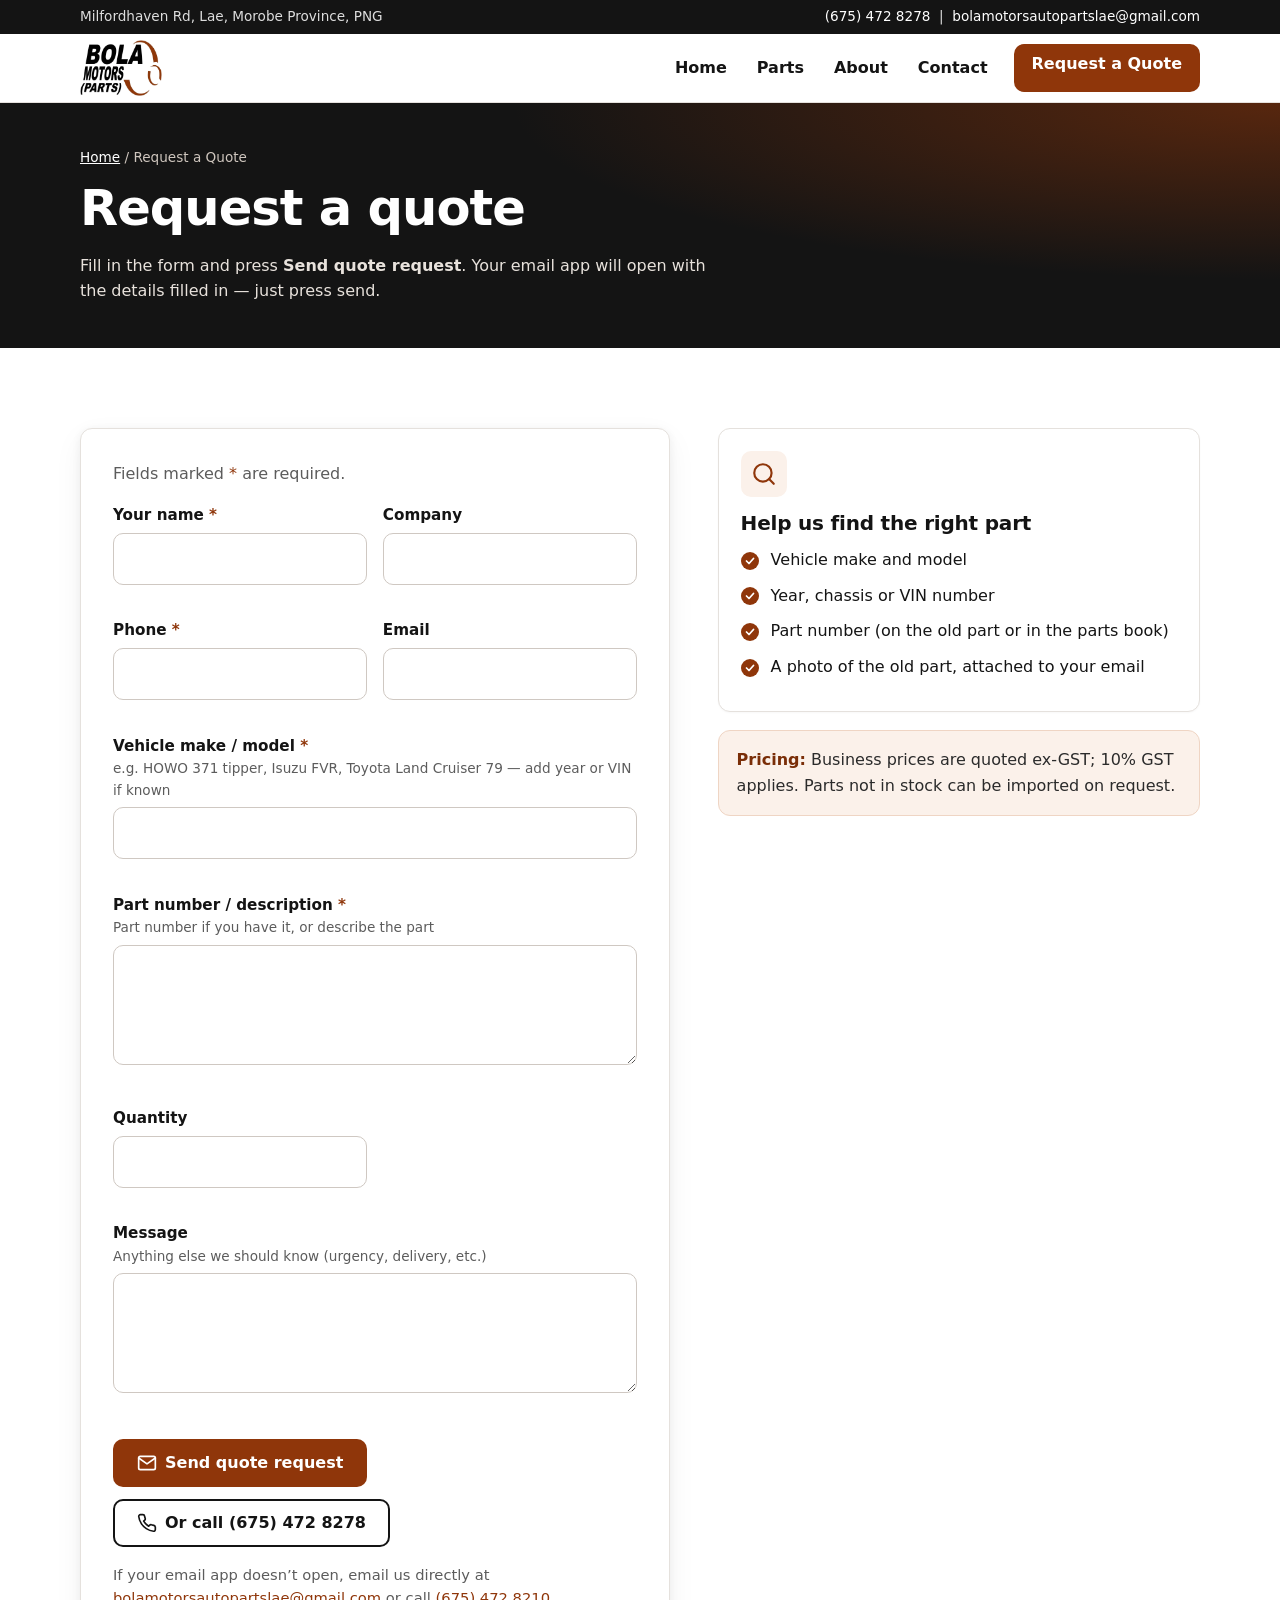
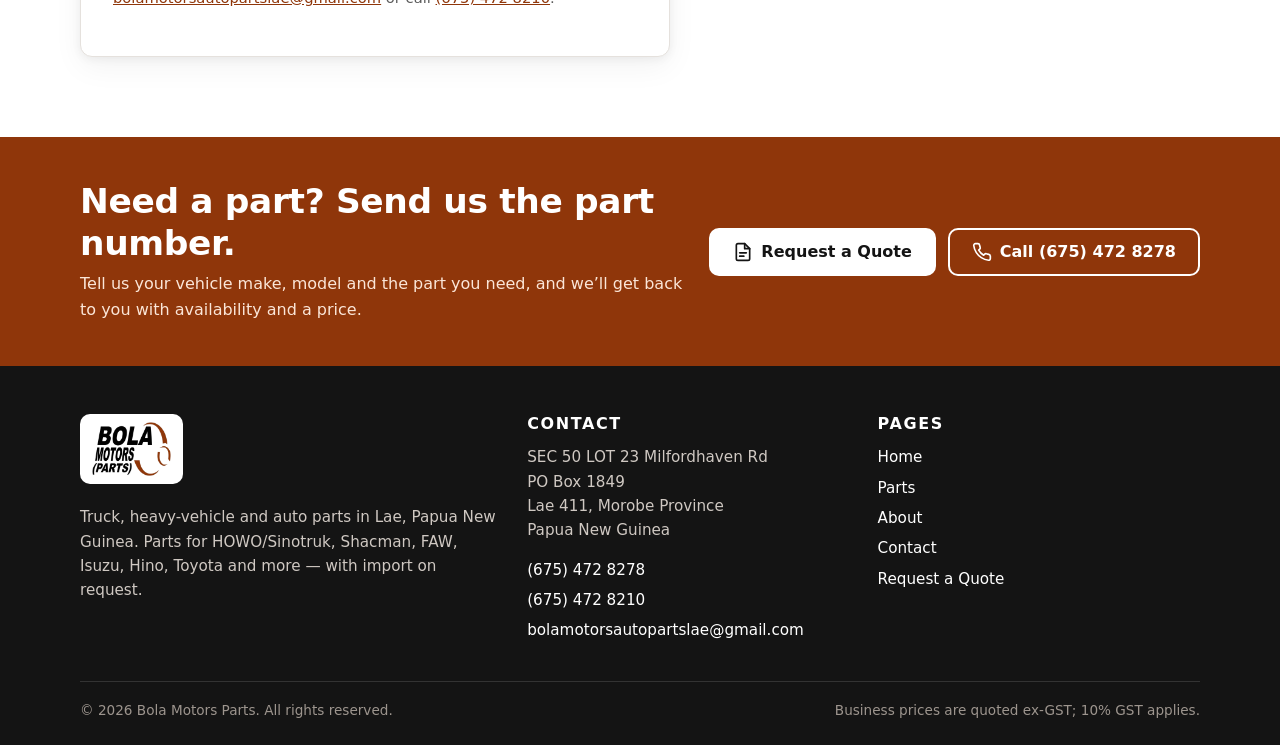
<file: quote.html>
<!DOCTYPE html>
<html lang="en">
<head>
<meta charset="utf-8">
<meta name="viewport" content="width=device-width, initial-scale=1">
<title>Request a Quote | Bola Motors Parts, Lae PNG</title>
<meta name="description" content="Request a price for truck or auto parts from Bola Motors Parts in Lae, PNG. Send your vehicle make, model and part number and we will reply with availability and a quote.">
<link rel="canonical" href="https://whj23china.github.io/bola-motors-parts/quote.html">
<meta name="theme-color" content="#8f360a">
<meta name="robots" content="index,follow">
<meta name="geo.region" content="PG-MPL">
<meta name="geo.placename" content="Lae">
<meta property="og:type" content="website">
<meta property="og:site_name" content="Bola Motors Parts">
<meta property="og:title" content="Request a Quote | Bola Motors Parts, Lae PNG">
<meta property="og:description" content="Request a price for truck or auto parts from Bola Motors Parts in Lae, PNG. Send your vehicle make, model and part number and we will reply with availability and a quote.">
<meta property="og:url" content="https://whj23china.github.io/bola-motors-parts/quote.html">
<meta property="og:image" content="https://whj23china.github.io/bola-motors-parts/assets/og-image.jpg">
<meta property="og:image:width" content="1200">
<meta property="og:image:height" content="630">
<meta property="og:image:alt" content="Bola Motors Parts logo">
<meta property="og:locale" content="en_PG">
<meta name="twitter:card" content="summary_large_image">
<meta name="twitter:title" content="Request a Quote | Bola Motors Parts, Lae PNG">
<meta name="twitter:description" content="Request a price for truck or auto parts from Bola Motors Parts in Lae, PNG. Send your vehicle make, model and part number and we will reply with availability and a quote.">
<meta name="twitter:image" content="https://whj23china.github.io/bola-motors-parts/assets/og-image.jpg">
<link rel="icon" href="favicon.ico" sizes="any">
<link rel="icon" type="image/png" sizes="32x32" href="assets/favicon-32.png">
<link rel="apple-touch-icon" href="apple-touch-icon.png">
<link rel="manifest" href="site.webmanifest">
<link rel="stylesheet" href="css/styles.css">
</head>
<body>
<a class="skip-link" href="#main">Skip to main content</a>
<div class="topbar"><div class="container">
<span class="tb-loc">Milfordhaven Rd, Lae, Morobe Province, PNG</span>
<span><a href="tel:+6754728278">(675) 472 8278</a> &nbsp;|&nbsp; <a href="mailto:bolamotorsautopartslae@gmail.com">bolamotorsautopartslae@gmail.com</a></span>
</div></div>
<header class="site-header">
<div class="container">
<a class="brand" href="index.html" aria-label="Bola Motors Parts home">
<picture><source srcset="assets/logo.webp" type="image/webp"><img src="assets/logo.png" alt="Bola Motors (Parts)" width="520" height="356"></picture>
</a>
<button class="nav-toggle" type="button" aria-expanded="false" aria-controls="site-nav"><span class="bars" aria-hidden="true"></span><span>Menu</span></button>
<nav id="site-nav" class="site-nav" aria-label="Main">
<ul>
<li><a href="index.html">Home</a></li><li><a href="parts.html">Parts</a></li><li><a href="about.html">About</a></li><li><a href="contact.html">Contact</a></li>
<li class="nav-cta"><a class="btn btn-primary" href="quote.html" aria-current="page">Request a Quote</a></li>
</ul>
</nav>
</div>
</header>
<main id="main">
<section class="page-hero">
<div class="container">
<nav class="breadcrumb" aria-label="Breadcrumb"><a href="index.html">Home</a> / Request a Quote</nav>
<h1>Request a quote</h1>
<p>Fill in the form and press <strong>Send quote request</strong>. Your email app will open with the details filled in &mdash; just press send.</p>
</div>
</section>
<section class="section">
<div class="container split">
<form class="form" id="quote-form" novalidate>
<p style="margin-top:0;color:var(--muted)">Fields marked <span class="req" style="color:var(--rust)">*</span> are required.</p>
<div class="form-grid">
<div class="field"><label for="name">Your name <span class="req" aria-hidden="true">*</span></label><input id="name" name="name" type="text" autocomplete="name" required aria-required="true" aria-describedby="name-err"><div class="error" id="name-err" aria-live="polite"></div></div>
<div class="field"><label for="company">Company</label><input id="company" name="company" type="text" autocomplete="organization" aria-describedby="company-err"><div class="error" id="company-err" aria-live="polite"></div></div>
<div class="field"><label for="phone">Phone <span class="req" aria-hidden="true">*</span></label><input id="phone" name="phone" type="tel" autocomplete="tel" required aria-required="true" aria-describedby="phone-err" inputmode="tel"><div class="error" id="phone-err" aria-live="polite"></div></div>
<div class="field"><label for="email">Email</label><input id="email" name="email" type="email" autocomplete="email" aria-describedby="email-err"><div class="error" id="email-err" aria-live="polite"></div></div>
<div class="field full"><label for="vehicle">Vehicle make / model <span class="req" aria-hidden="true">*</span><span class="hint" id="vehicle-hint">e.g. HOWO 371 tipper, Isuzu FVR, Toyota Land Cruiser 79 &mdash; add year or VIN if known</span></label><input id="vehicle" name="vehicle" type="text" required aria-required="true" aria-describedby="vehicle-hint vehicle-err"><div class="error" id="vehicle-err" aria-live="polite"></div></div>
<div class="field full"><label for="part">Part number / description <span class="req" aria-hidden="true">*</span><span class="hint" id="part-hint">Part number if you have it, or describe the part</span></label><textarea id="part" name="part" required aria-required="true" aria-describedby="part-hint part-err"></textarea><div class="error" id="part-err" aria-live="polite"></div></div>
<div class="field"><label for="quantity">Quantity</label><input id="quantity" name="quantity" type="number" aria-describedby="quantity-err" min="1" inputmode="numeric"><div class="error" id="quantity-err" aria-live="polite"></div></div>
<div class="field" aria-hidden="true"></div>
<div class="field full"><label for="message">Message<span class="hint" id="message-hint">Anything else we should know (urgency, delivery, etc.)</span></label><textarea id="message" name="message" aria-describedby="message-hint message-err"></textarea><div class="error" id="message-err" aria-live="polite"></div></div>
</div>
<div class="form-actions">
<button class="btn btn-primary" type="submit"><svg viewBox="0 0 24 24" fill="none" stroke="currentColor" stroke-width="2" stroke-linecap="round" stroke-linejoin="round" aria-hidden="true"><rect x="2" y="4" width="20" height="16" rx="2"/><path d="m22 6-10 7L2 6"/></svg>Send quote request</button>
<a class="btn btn-outline" href="tel:+6754728278"><svg viewBox="0 0 24 24" fill="none" stroke="currentColor" stroke-width="2" stroke-linecap="round" stroke-linejoin="round" aria-hidden="true"><path d="M22 16.9v3a2 2 0 0 1-2.2 2 19.8 19.8 0 0 1-8.6-3.1 19.5 19.5 0 0 1-6-6A19.8 19.8 0 0 1 2.1 4.2 2 2 0 0 1 4.1 2h3a2 2 0 0 1 2 1.7c.1.9.4 1.8.7 2.7a2 2 0 0 1-.5 2.1L8 9.8a16 16 0 0 0 6 6l1.3-1.3a2 2 0 0 1 2.1-.4c.9.3 1.8.6 2.7.7a2 2 0 0 1 1.7 2z"/></svg>Or call (675) 472 8278</a>
</div>
<div class="form-status note" id="form-status" role="status" aria-live="polite"></div>
<p class="fallback">If your email app doesn&rsquo;t open, email us directly at <a href="mailto:bolamotorsautopartslae@gmail.com">bolamotorsautopartslae@gmail.com</a> or call <a href="tel:+6754728210">(675) 472 8210</a>.</p>
</form>
<aside>
<div class="card">
<div class="icon"><svg viewBox="0 0 24 24" fill="none" stroke="currentColor" stroke-width="2" stroke-linecap="round" stroke-linejoin="round" aria-hidden="true"><circle cx="11" cy="11" r="8"/><path d="m21 21-4.3-4.3"/></svg></div>
<h2 style="font-size:1.25rem">Help us find the right part</h2>
<ul class="check-list">
<li>Vehicle make and model</li>
<li>Year, chassis or VIN number</li>
<li>Part number (on the old part or in the parts book)</li>
<li>A photo of the old part, attached to your email</li>
</ul>
</div>
<div class="note" style="margin-top:18px">
<p style="margin:0"><strong>Pricing:</strong> Business prices are quoted ex-GST; 10% GST applies. Parts not in stock can be imported on request.</p>
</div>
</aside>
</div>
</section>
</main>
<section class="cta-band" aria-labelledby="cta-title">
<div class="container">
<div>
<h2 id="cta-title">Need a part? Send us the part number.</h2>
<p>Tell us your vehicle make, model and the part you need, and we&rsquo;ll get back to you with availability and a price.</p>
</div>
<div class="btn-row">
<a class="btn btn-light" href="quote.html"><svg viewBox="0 0 24 24" fill="none" stroke="currentColor" stroke-width="2" stroke-linecap="round" stroke-linejoin="round" aria-hidden="true"><path d="M14 2H6a2 2 0 0 0-2 2v16a2 2 0 0 0 2 2h12a2 2 0 0 0 2-2V8z"/><path d="M14 2v6h6M8 13h8M8 17h5"/></svg>Request a Quote</a>
<a class="btn btn-ghost-light" href="tel:+6754728278"><svg viewBox="0 0 24 24" fill="none" stroke="currentColor" stroke-width="2" stroke-linecap="round" stroke-linejoin="round" aria-hidden="true"><path d="M22 16.9v3a2 2 0 0 1-2.2 2 19.8 19.8 0 0 1-8.6-3.1 19.5 19.5 0 0 1-6-6A19.8 19.8 0 0 1 2.1 4.2 2 2 0 0 1 4.1 2h3a2 2 0 0 1 2 1.7c.1.9.4 1.8.7 2.7a2 2 0 0 1-.5 2.1L8 9.8a16 16 0 0 0 6 6l1.3-1.3a2 2 0 0 1 2.1-.4c.9.3 1.8.6 2.7.7a2 2 0 0 1 1.7 2z"/></svg>Call (675) 472 8278</a>
</div>
</div>
</section>
<footer class="site-footer">
<div class="container">
<div class="footer-grid">
<div>
<span class="footer-logo"><img src="assets/logo.png" alt="Bola Motors (Parts)" width="520" height="356"></span>
<p>Truck, heavy-vehicle and auto parts in Lae, Papua New Guinea. Parts for HOWO/Sinotruk, Shacman, FAW, Isuzu, Hino, Toyota and more &mdash; with import on request.</p>
</div>
<div>
<h2>Contact</h2>
<address>
<p>SEC 50 LOT 23 Milfordhaven Rd<br>PO Box 1849<br>Lae 411, Morobe Province<br>Papua New Guinea</p>
<ul>
<li><a href="tel:+6754728278">(675) 472 8278</a></li>
<li><a href="tel:+6754728210">(675) 472 8210</a></li>
<li><a href="mailto:bolamotorsautopartslae@gmail.com">bolamotorsautopartslae@gmail.com</a></li>
</ul>
</address>
</div>
<div>
<h2>Pages</h2>
<ul>
<li><a href="index.html">Home</a></li><li><a href="parts.html">Parts</a></li><li><a href="about.html">About</a></li><li><a href="contact.html">Contact</a></li>
<li><a href="quote.html">Request a Quote</a></li>
</ul>
</div>
</div>
<div class="footer-bottom">
<span>&copy; <span data-year>2026</span> Bola Motors Parts. All rights reserved.</span>
<span>Business prices are quoted ex-GST; 10% GST applies.</span>
</div>
</div>
</footer>
<div class="mobile-bar" role="navigation" aria-label="Quick actions">
<a class="btn btn-dark" href="tel:+6754728278"><svg viewBox="0 0 24 24" fill="none" stroke="currentColor" stroke-width="2" stroke-linecap="round" stroke-linejoin="round" aria-hidden="true"><path d="M22 16.9v3a2 2 0 0 1-2.2 2 19.8 19.8 0 0 1-8.6-3.1 19.5 19.5 0 0 1-6-6A19.8 19.8 0 0 1 2.1 4.2 2 2 0 0 1 4.1 2h3a2 2 0 0 1 2 1.7c.1.9.4 1.8.7 2.7a2 2 0 0 1-.5 2.1L8 9.8a16 16 0 0 0 6 6l1.3-1.3a2 2 0 0 1 2.1-.4c.9.3 1.8.6 2.7.7a2 2 0 0 1 1.7 2z"/></svg>Call us</a>
<a class="btn btn-wa" href="https://wa.me/67579798583?text=Hello%20Bola%20Motors%20Parts%2C%20I%27d%20like%20a%20quote." target="_blank" rel="noopener"><svg viewBox="0 0 24 24" fill="currentColor" aria-hidden="true"><path d="M12 2a10 10 0 0 0-8.6 15.1L2 22l5-1.3A10 10 0 1 0 12 2zm5.2 14.1c-.2.6-1.3 1.2-1.8 1.2-.5.1-1 .2-3.3-.7-2.8-1.1-4.5-3.9-4.7-4.1-.1-.2-1.1-1.5-1.1-2.8s.7-2 1-2.3c.2-.3.5-.3.7-.3h.5c.2 0 .4 0 .6.5l.8 1.9c.1.2.1.3 0 .5l-.4.5c-.1.1-.3.3-.1.6.2.3.8 1.3 1.7 2.1 1.1 1 2.1 1.3 2.4 1.5.3.1.4.1.6-.1l.8-1c.2-.2.3-.2.6-.1l1.8.9c.3.1.5.2.5.3.1.2.1.8-.1 1.4z"/></svg>WhatsApp</a>
<a class="btn btn-primary" href="quote.html"><svg viewBox="0 0 24 24" fill="none" stroke="currentColor" stroke-width="2" stroke-linecap="round" stroke-linejoin="round" aria-hidden="true"><path d="M14 2H6a2 2 0 0 0-2 2v16a2 2 0 0 0 2 2h12a2 2 0 0 0 2-2V8z"/><path d="M14 2v6h6M8 13h8M8 17h5"/></svg>Get a Quote</a>
</div>
<script src="js/main.js" defer></script>
</body>
</html>
</file>
<file: css/styles.css>
/* Bola Motors Parts — brand: black + rust (from logo) */
:root{
  --rust:#8f360a; --rust-600:#7a2e08; --rust-50:#fbf1ea;
  --ink:#141414; --ink-2:#2b2b2b; --muted:#5c5c5c; --line:#e5e1dd;
  --bg:#ffffff; --bg-2:#f6f4f2; --white:#fff;
  --radius:12px; --shadow:0 2px 10px rgba(0,0,0,.06),0 10px 30px rgba(0,0,0,.05);
  --max:1160px;
  --font:system-ui,-apple-system,"Segoe UI",Roboto,"Helvetica Neue",Arial,sans-serif;
}
*,*::before,*::after{box-sizing:border-box}
html{-webkit-text-size-adjust:100%;scroll-behavior:smooth}
@media (prefers-reduced-motion:reduce){html{scroll-behavior:auto}*{transition:none!important;animation:none!important}}
body{margin:0;font-family:var(--font);color:var(--ink);background:var(--bg);line-height:1.6;font-size:1rem}
img{max-width:100%;height:auto;display:block}
a{color:var(--rust)}
a:hover{color:var(--rust-600)}
:focus-visible{outline:3px solid var(--rust);outline-offset:2px;border-radius:4px}
h1,h2,h3{line-height:1.2;margin:0 0 .6em;color:var(--ink)}
h1{font-size:clamp(1.9rem,6vw,3.1rem);font-weight:800;letter-spacing:-.02em}
h2{font-size:clamp(1.5rem,4.2vw,2.15rem);font-weight:800;letter-spacing:-.01em}
h3{font-size:1.1rem;font-weight:700}
p{margin:0 0 1em}
.container{width:100%;max-width:var(--max);margin:0 auto;padding:0 20px}
.skip-link{position:absolute;left:-999px;top:0;background:var(--ink);color:#fff;padding:10px 14px;z-index:100}
.skip-link:focus{left:10px;top:10px}
.sr-only{position:absolute;width:1px;height:1px;padding:0;margin:-1px;overflow:hidden;clip:rect(0,0,0,0);border:0}

/* Top bar */
.topbar{background:var(--ink);color:#ddd;font-size:.85rem}
.topbar .container{display:flex;gap:16px;justify-content:space-between;align-items:center;padding-top:6px;padding-bottom:6px;flex-wrap:wrap}
.topbar a{color:#fff;text-decoration:none}
.topbar a:hover{text-decoration:underline;color:#fff}
.topbar .tb-loc{display:none}
@media(min-width:760px){.topbar .tb-loc{display:inline}}

/* Header */
.site-header{background:#fff;border-bottom:1px solid var(--line);position:sticky;top:0;z-index:50}
.site-header .container{display:flex;align-items:center;justify-content:space-between;min-height:68px;gap:12px}
.brand{display:flex;align-items:center;text-decoration:none}
.brand img{height:50px;width:auto}
.nav-toggle{display:inline-flex;align-items:center;gap:8px;background:none;border:2px solid var(--ink);border-radius:8px;padding:8px 12px;font:inherit;font-weight:700;color:var(--ink);cursor:pointer}
.nav-toggle .bars{width:18px;height:2px;background:currentColor;position:relative;display:inline-block}
.nav-toggle .bars::before,.nav-toggle .bars::after{content:"";position:absolute;left:0;width:18px;height:2px;background:currentColor}
.nav-toggle .bars::before{top:-6px}.nav-toggle .bars::after{top:6px}
.site-nav{position:absolute;left:0;right:0;top:100%;background:#fff;border-bottom:1px solid var(--line);box-shadow:var(--shadow);display:none}
.site-nav.open{display:block}
.site-nav ul{list-style:none;margin:0;padding:8px 20px 16px}
.site-nav a{display:block;padding:12px 4px;text-decoration:none;color:var(--ink);font-weight:600;border-bottom:1px solid var(--line)}
.site-nav a[aria-current="page"]{color:var(--rust)}
.site-nav .nav-cta{margin-top:12px;border:0}
.site-nav .nav-cta a{border:0;text-align:center}
@media(min-width:900px){
  .nav-toggle{display:none}
  .site-nav{position:static;display:block;box-shadow:none;border:0;background:none}
  .site-nav ul{display:flex;align-items:center;gap:6px;padding:0}
  .site-nav a{border:0;padding:10px 12px;border-radius:8px}
  .site-nav a:hover{background:var(--bg-2)}
  .site-nav a[aria-current="page"]{box-shadow:inset 0 -3px 0 var(--rust);border-radius:0}
  .site-nav .nav-cta{margin:0 0 0 8px}
  .brand img{height:56px}
}

/* Buttons */
.btn{display:inline-flex;align-items:center;justify-content:center;gap:8px;min-height:48px;padding:12px 22px;border-radius:10px;font-weight:700;font-size:1rem;text-decoration:none;border:2px solid transparent;cursor:pointer;font-family:inherit;line-height:1.2}
.btn-primary{background:var(--rust);color:#fff}
.btn-primary:hover{background:var(--rust-600);color:#fff}
.btn-dark{background:var(--ink);color:#fff}
.btn-dark:hover{background:#000;color:#fff}
.btn-outline{background:transparent;border-color:currentColor;color:var(--ink)}
.btn-outline:hover{background:var(--ink);color:#fff;border-color:var(--ink)}
.btn-light{background:#fff;color:var(--ink)}
.btn-light:hover{background:var(--rust-50);color:var(--ink)}
.btn-ghost-light{background:transparent;color:#fff;border-color:#fff}
.btn-ghost-light:hover{background:#fff;color:var(--ink)}
.btn svg{width:20px;height:20px;flex:none}
.btn-row{display:flex;flex-wrap:wrap;gap:12px}
.btn-row .btn{flex:1 1 200px}
@media(min-width:600px){.btn-row .btn{flex:0 0 auto}}

/* Hero */
.hero{position:relative;background:var(--ink);color:#fff;overflow:hidden}
.hero::before{content:"";position:absolute;inset:0;background:
  radial-gradient(120% 90% at 100% 0%,rgba(143,54,10,.55),transparent 60%),
  repeating-linear-gradient(135deg,rgba(255,255,255,.035) 0 2px,transparent 2px 14px)}
.hero::after{content:"";position:absolute;right:-120px;bottom:-160px;width:420px;height:420px;border:34px solid var(--rust);border-radius:50%;border-left-color:transparent;transform:rotate(-20deg);opacity:.85}
.hero .container{position:relative;z-index:1;padding-top:56px;padding-bottom:64px}
.hero h1{color:#fff;max-width:18ch}
.hero .lead{font-size:clamp(1.05rem,2.6vw,1.25rem);color:#e8e2dc;max-width:58ch}
.eyebrow{display:inline-block;font-size:.8rem;font-weight:800;letter-spacing:.12em;text-transform:uppercase;color:var(--rust);margin-bottom:.8em}
.hero .eyebrow{color:#f0b48f}
.hero-facts{list-style:none;padding:0;margin:28px 0 0;display:flex;flex-wrap:wrap;gap:10px 22px;color:#e8e2dc;font-size:.95rem}
.hero-facts li{display:flex;align-items:center;gap:8px}
.hero-facts li::before{content:"";width:8px;height:8px;border-radius:50%;background:var(--rust);box-shadow:0 0 0 3px rgba(143,54,10,.35)}
@media(min-width:900px){.hero .container{padding-top:96px;padding-bottom:104px}.hero::after{right:-60px;bottom:-140px;width:560px;height:560px;border-width:44px}}

/* Page hero (inner pages) */
.page-hero{background:var(--ink);color:#fff;position:relative;overflow:hidden}
.page-hero::before{content:"";position:absolute;inset:0;background:radial-gradient(100% 120% at 100% 0%,rgba(143,54,10,.55),transparent 60%)}
.page-hero .container{position:relative;padding-top:44px;padding-bottom:44px}
.page-hero h1{color:#fff;margin-bottom:.3em}
.page-hero p{color:#e8e2dc;max-width:62ch;margin:0}
.breadcrumb{font-size:.85rem;margin-bottom:10px;color:#cfc6be}
.breadcrumb a{color:#fff}

/* Sections */
.section{padding:56px 0}
.section-alt{background:var(--bg-2)}
.section-head{max-width:720px;margin-bottom:28px}
.section-head p{color:var(--muted)}
@media(min-width:900px){.section{padding:80px 0}}

.grid{display:grid;gap:18px}
@media(min-width:600px){.grid-2{grid-template-columns:repeat(2,1fr)}.grid-3{grid-template-columns:repeat(2,1fr)}.grid-4{grid-template-columns:repeat(2,1fr)}}
@media(min-width:960px){.grid-3{grid-template-columns:repeat(3,1fr)}.grid-4{grid-template-columns:repeat(4,1fr)}}

.card{background:#fff;border:1px solid var(--line);border-radius:var(--radius);padding:22px;box-shadow:0 1px 2px rgba(0,0,0,.03)}
.card h3{margin-bottom:.4em}
.card p{color:var(--muted);margin:0}
.card .icon{width:46px;height:46px;border-radius:10px;background:var(--rust-50);color:var(--rust);display:grid;place-items:center;margin-bottom:14px}
.card .icon svg{width:26px;height:26px}
a.card{text-decoration:none;color:inherit;transition:transform .15s ease,box-shadow .15s ease,border-color .15s}
a.card:hover{transform:translateY(-2px);box-shadow:var(--shadow);border-color:#d6c7bc}

.cat-card ul{margin:10px 0 0;padding-left:18px;color:var(--muted);font-size:.95rem}
.cat-card ul li{margin:2px 0}

.makes{display:flex;flex-wrap:wrap;gap:10px;list-style:none;padding:0;margin:0}
.makes li{background:#fff;border:1px solid var(--line);border-radius:999px;padding:10px 18px;font-weight:700;letter-spacing:.01em}
.makes li.more{background:transparent;border-style:dashed;color:var(--muted);font-weight:600}

.check-list{list-style:none;padding:0;margin:0}
.check-list li{position:relative;padding-left:30px;margin:10px 0}
.check-list li::before{content:"";position:absolute;left:0;top:.3em;width:18px;height:18px;border-radius:50%;background:var(--rust) url("data:image/svg+xml,%3Csvg xmlns='http://www.w3.org/2000/svg' viewBox='0 0 24 24' fill='none' stroke='white' stroke-width='3.5' stroke-linecap='round' stroke-linejoin='round'%3E%3Cpath d='M5 12l5 5 9-10'/%3E%3C/svg%3E") center/12px no-repeat}

.industries{display:grid;gap:12px;grid-template-columns:repeat(2,1fr)}
@media(min-width:760px){.industries{grid-template-columns:repeat(5,1fr)}}
.industries div{background:#fff;border:1px solid var(--line);border-left:4px solid var(--rust);border-radius:8px;padding:14px 16px;font-weight:700}

.split{display:grid;gap:28px;align-items:start}
@media(min-width:900px){.split{grid-template-columns:1.1fr .9fr;gap:48px}}

.note{background:var(--rust-50);border:1px solid #efd5c4;border-radius:var(--radius);padding:16px 18px;color:var(--ink-2)}
.note strong{color:var(--rust-600)}

/* CTA band */
.cta-band{background:var(--rust);color:#fff}
.cta-band .container{padding-top:44px;padding-bottom:44px;display:grid;gap:18px;align-items:center}
.cta-band h2{color:#fff;margin:0 0 .2em}
.cta-band p{margin:0;color:#fbe6d8}
@media(min-width:900px){.cta-band .container{grid-template-columns:1fr auto}}

/* Contact */
.contact-list{list-style:none;padding:0;margin:0}
.contact-list li{display:flex;gap:14px;padding:14px 0;border-bottom:1px solid var(--line)}
.contact-list li:last-child{border-bottom:0}
.contact-list .icon{flex:none;width:42px;height:42px;border-radius:10px;background:var(--rust-50);color:var(--rust);display:grid;place-items:center}
.contact-list .icon svg{width:22px;height:22px}
.contact-list .label{display:block;font-size:.8rem;text-transform:uppercase;letter-spacing:.08em;color:var(--muted);font-weight:700}
.contact-list a{font-weight:700;text-decoration:none;font-size:1.05rem}
.contact-list a:hover{text-decoration:underline}
address{font-style:normal}
.map-wrap{border-radius:var(--radius);overflow:hidden;border:1px solid var(--line);background:var(--bg-2);aspect-ratio:4/3}
.map-wrap iframe{width:100%;height:100%;border:0;display:block}
@media(min-width:900px){.map-wrap{aspect-ratio:auto;height:100%;min-height:440px}}

/* Form */
.form{background:#fff;border:1px solid var(--line);border-radius:var(--radius);padding:22px;box-shadow:var(--shadow)}
@media(min-width:700px){.form{padding:32px}}
.form-grid{display:grid;gap:16px}
@media(min-width:700px){.form-grid{grid-template-columns:1fr 1fr}.form-grid .full{grid-column:1/-1}}
.field label{display:block;font-weight:700;margin-bottom:6px;font-size:.95rem}
.field .req{color:var(--rust)}
.field .hint{display:block;font-weight:400;color:var(--muted);font-size:.85rem}
.field input,.field textarea,.field select{width:100%;font:inherit;font-size:16px;padding:12px 14px;border:1.5px solid #cfc8c2;border-radius:10px;background:#fff;color:var(--ink);min-height:48px}
.field textarea{min-height:120px;resize:vertical}
.field input:focus,.field textarea:focus{outline:none;border-color:var(--rust);box-shadow:0 0 0 3px rgba(143,54,10,.18)}
.field input[aria-invalid="true"],.field textarea[aria-invalid="true"]{border-color:#b3261e}
.field .error{color:#b3261e;font-size:.85rem;margin-top:4px;min-height:1em}
.form-actions{margin-top:20px;display:flex;flex-wrap:wrap;gap:12px;align-items:center}
.form-status{margin-top:14px}
.form-status:empty{display:none}
.fallback{margin-top:16px;font-size:.92rem;color:var(--muted)}

/* Footer */
.site-footer{background:var(--ink);color:#cfc8c2;font-size:.95rem}
.site-footer .container{padding-top:48px;padding-bottom:24px}
.footer-grid{display:grid;gap:28px}
@media(min-width:760px){.footer-grid{grid-template-columns:1.3fr 1fr 1fr}}
.site-footer h2{color:#fff;font-size:1rem;text-transform:uppercase;letter-spacing:.1em;margin-bottom:12px}
.site-footer a{color:#fff;text-decoration:none}
.site-footer a:hover{text-decoration:underline;color:#fff}
.site-footer ul{list-style:none;margin:0;padding:0}
.site-footer li{margin:6px 0}
.footer-logo{background:#fff;border-radius:10px;padding:8px 12px;display:inline-block;margin-bottom:14px}
.footer-logo img{height:54px;width:auto}
.footer-bottom{border-top:1px solid #333;margin-top:32px;padding-top:18px;font-size:.85rem;color:#9d958e;display:flex;flex-wrap:wrap;gap:8px 20px;justify-content:space-between}

/* Mobile sticky action bar */
.mobile-bar{position:fixed;left:0;right:0;bottom:0;z-index:60;display:grid;grid-template-columns:1fr 1fr;gap:8px;padding:8px 10px calc(8px + env(safe-area-inset-bottom));background:rgba(255,255,255,.97);border-top:1px solid var(--line);box-shadow:0 -4px 16px rgba(0,0,0,.08)}
.mobile-bar .btn{min-height:46px;padding:10px 12px;font-size:.95rem}
body{padding-bottom:72px}
@media(min-width:900px){.mobile-bar{display:none}body{padding-bottom:0}}
.site-nav a.btn-primary,.site-nav a.btn-primary[aria-current="page"]{color:#fff;box-shadow:none;border-radius:10px;padding:10px 18px}
.site-nav a.btn-primary:hover{background:var(--rust-600);color:#fff}
.btn-wa{background:#25D366;color:#0b3d1c;border-color:#25D366}
.btn-wa:hover{background:#1ebe5b;color:#062611}
.btn svg{flex:none}
.mobile-bar{grid-template-columns:repeat(3,1fr);gap:6px}
.mobile-bar .btn{padding:10px 6px;font-size:.85rem;gap:5px;white-space:nowrap}
</file>
